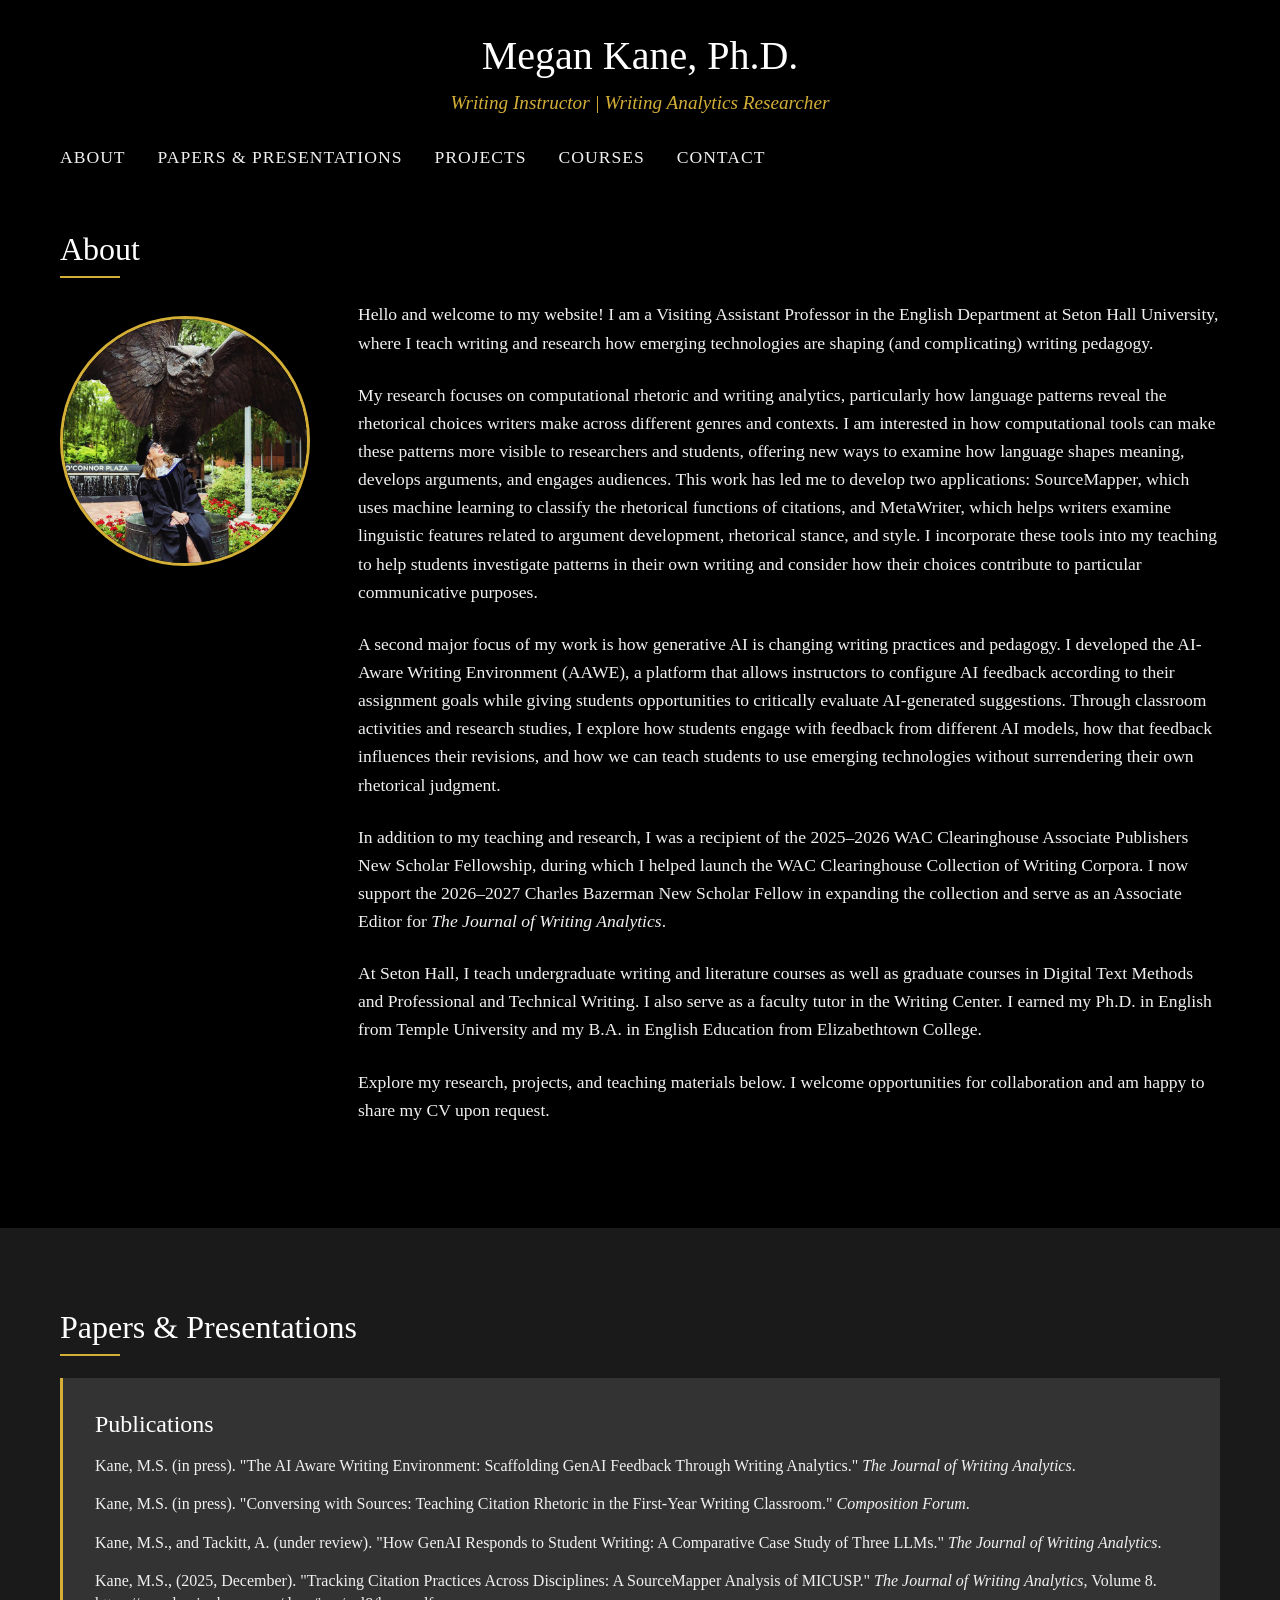
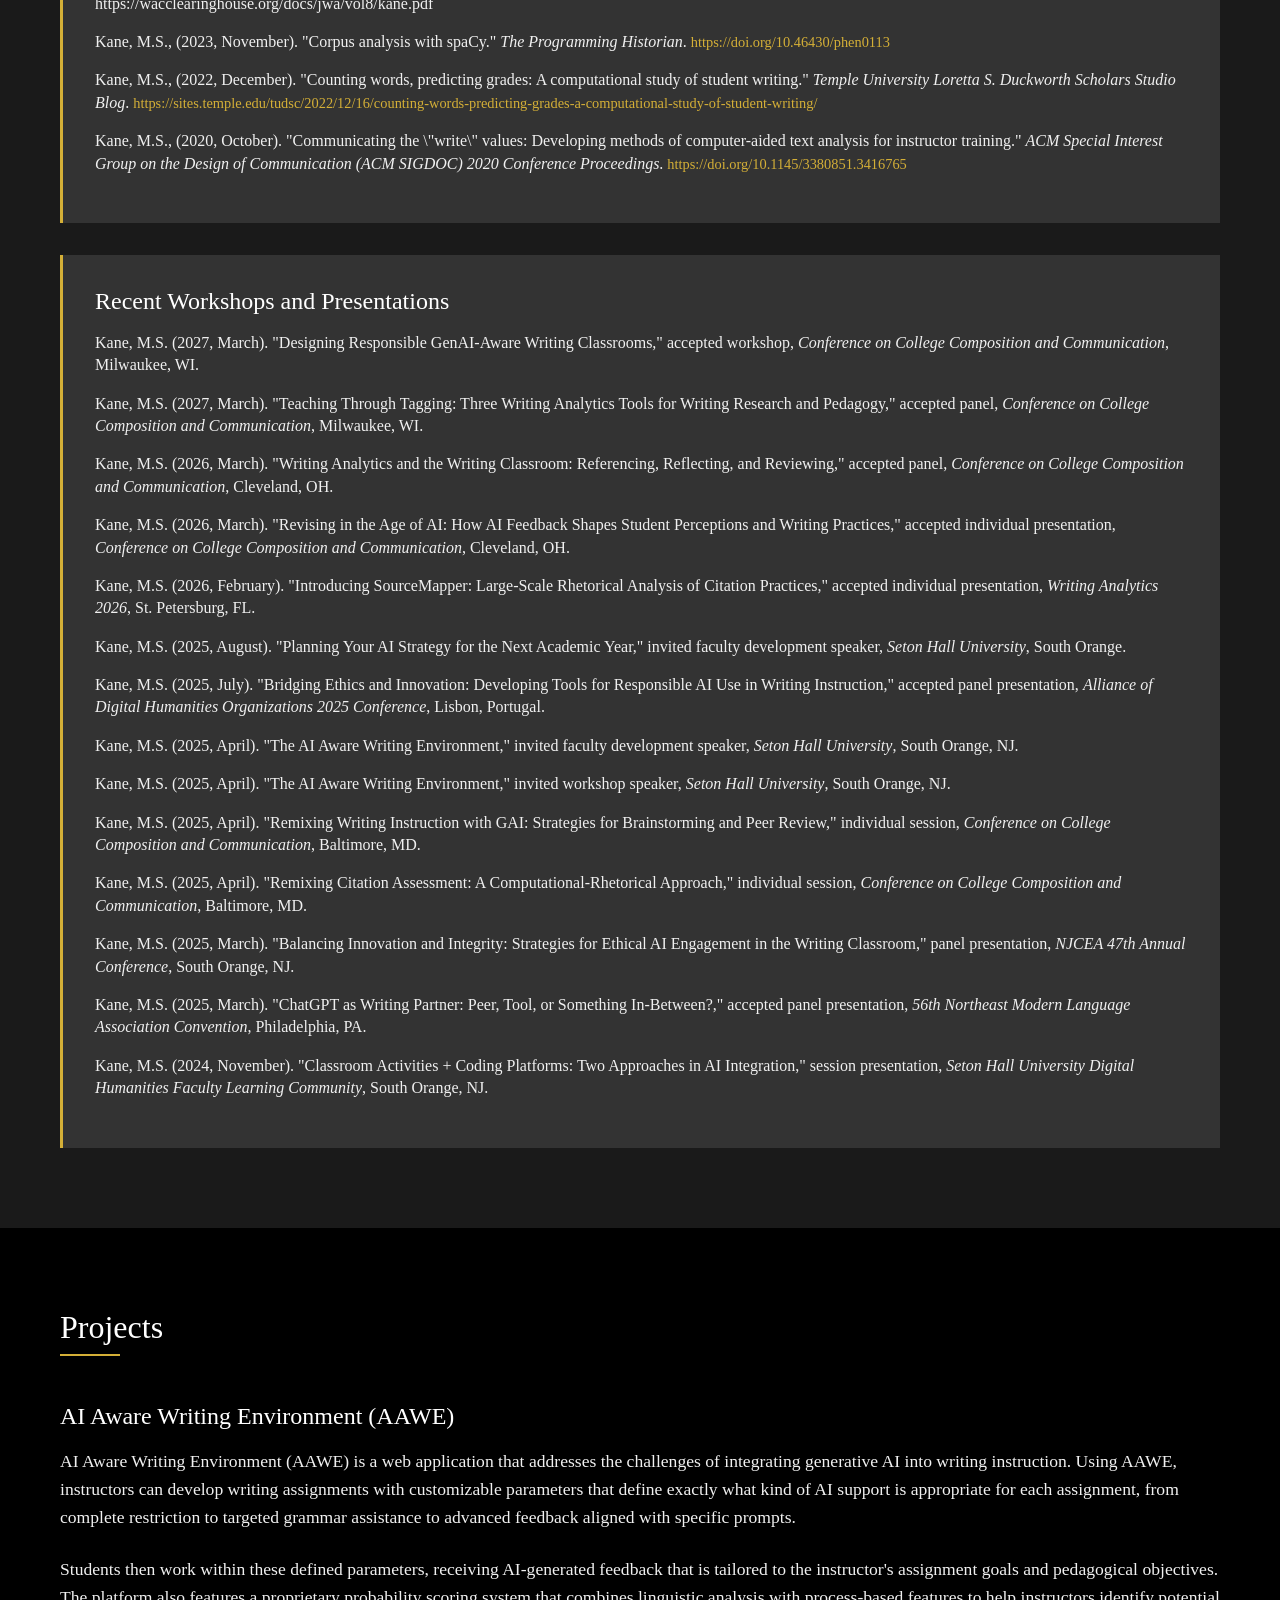
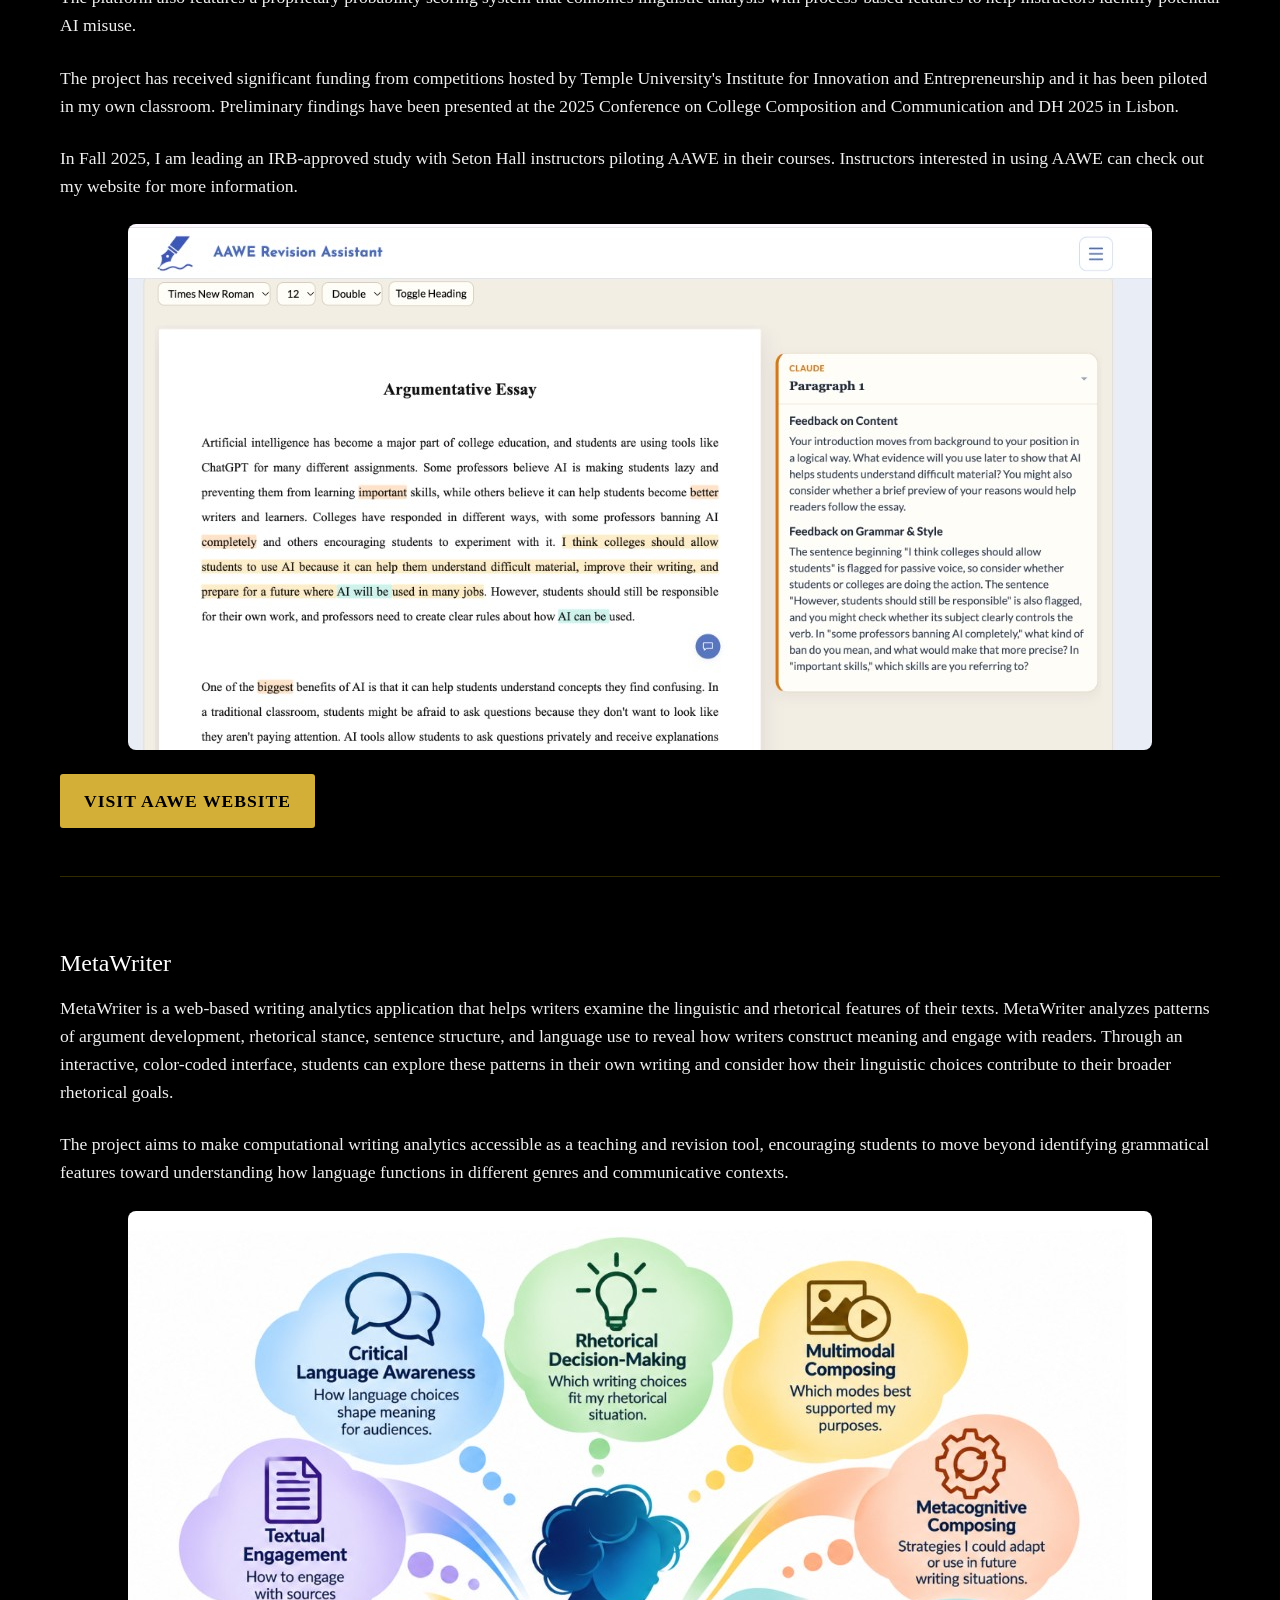
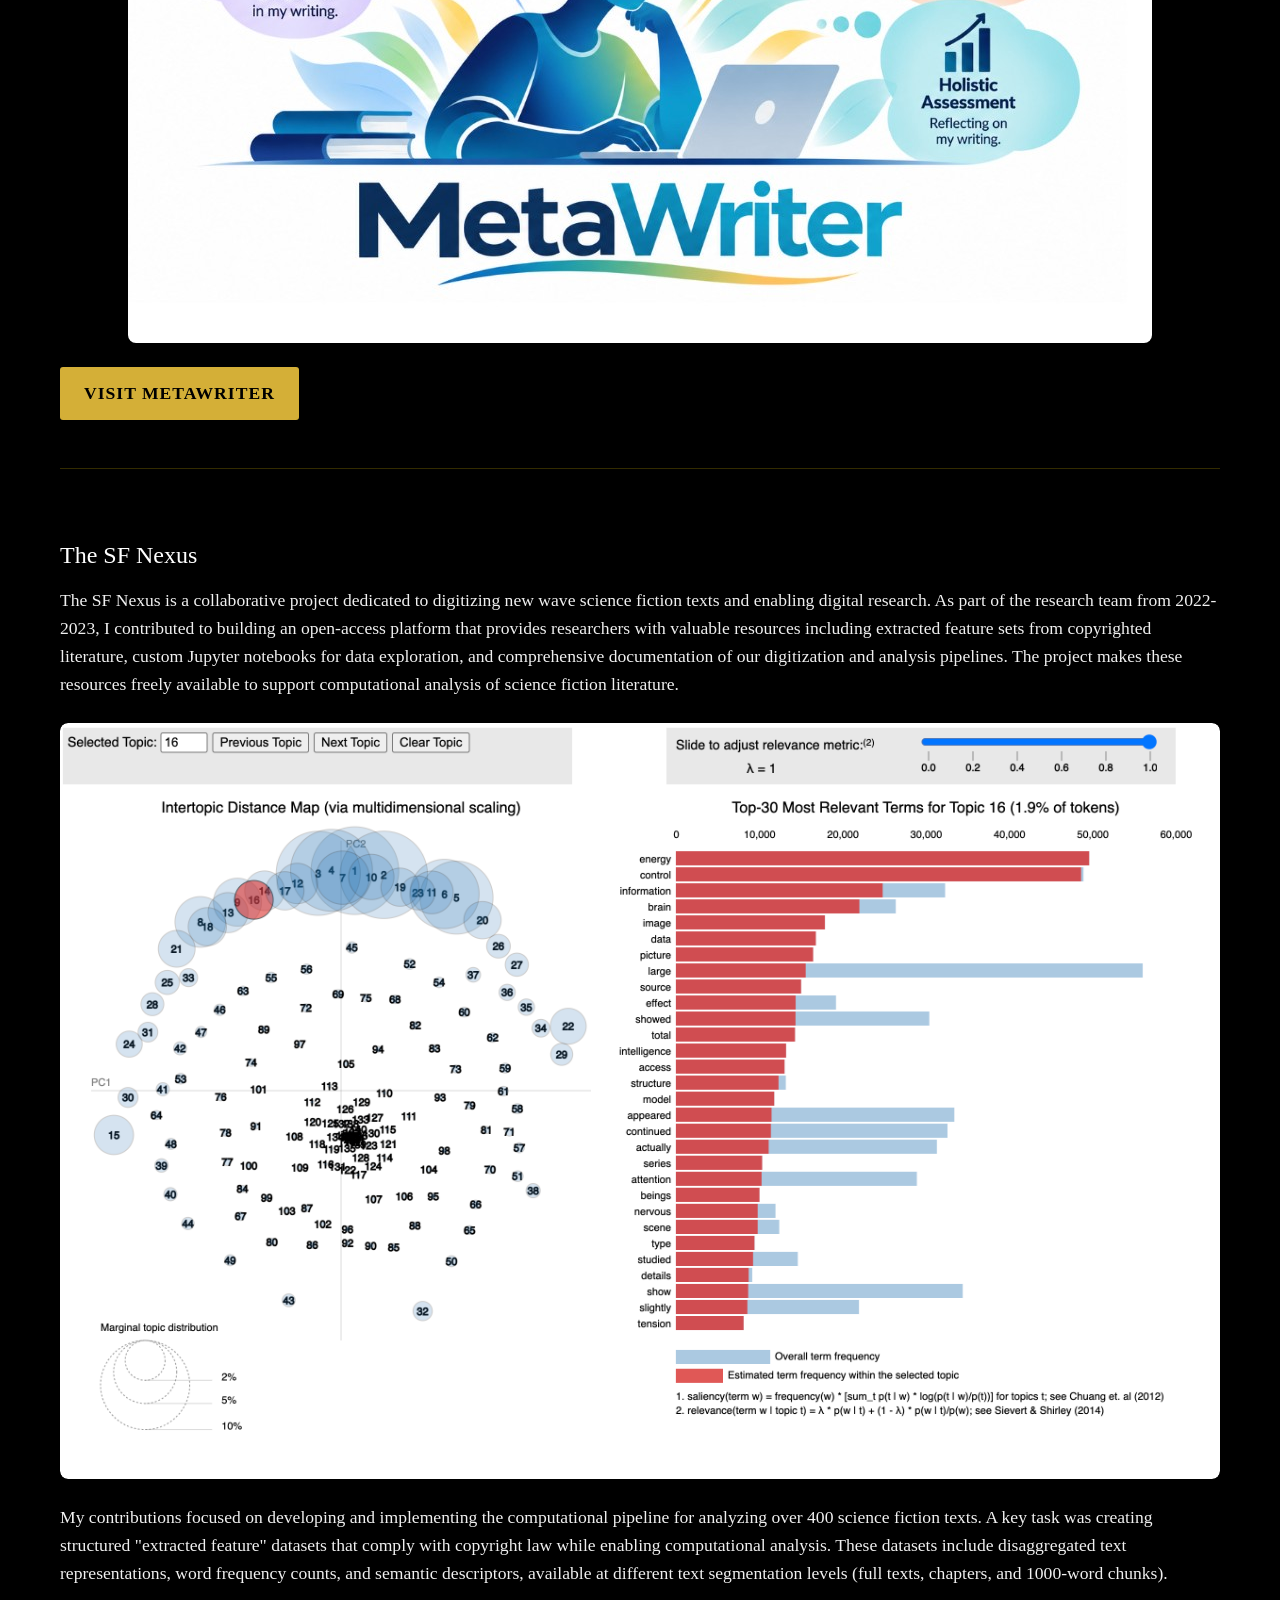
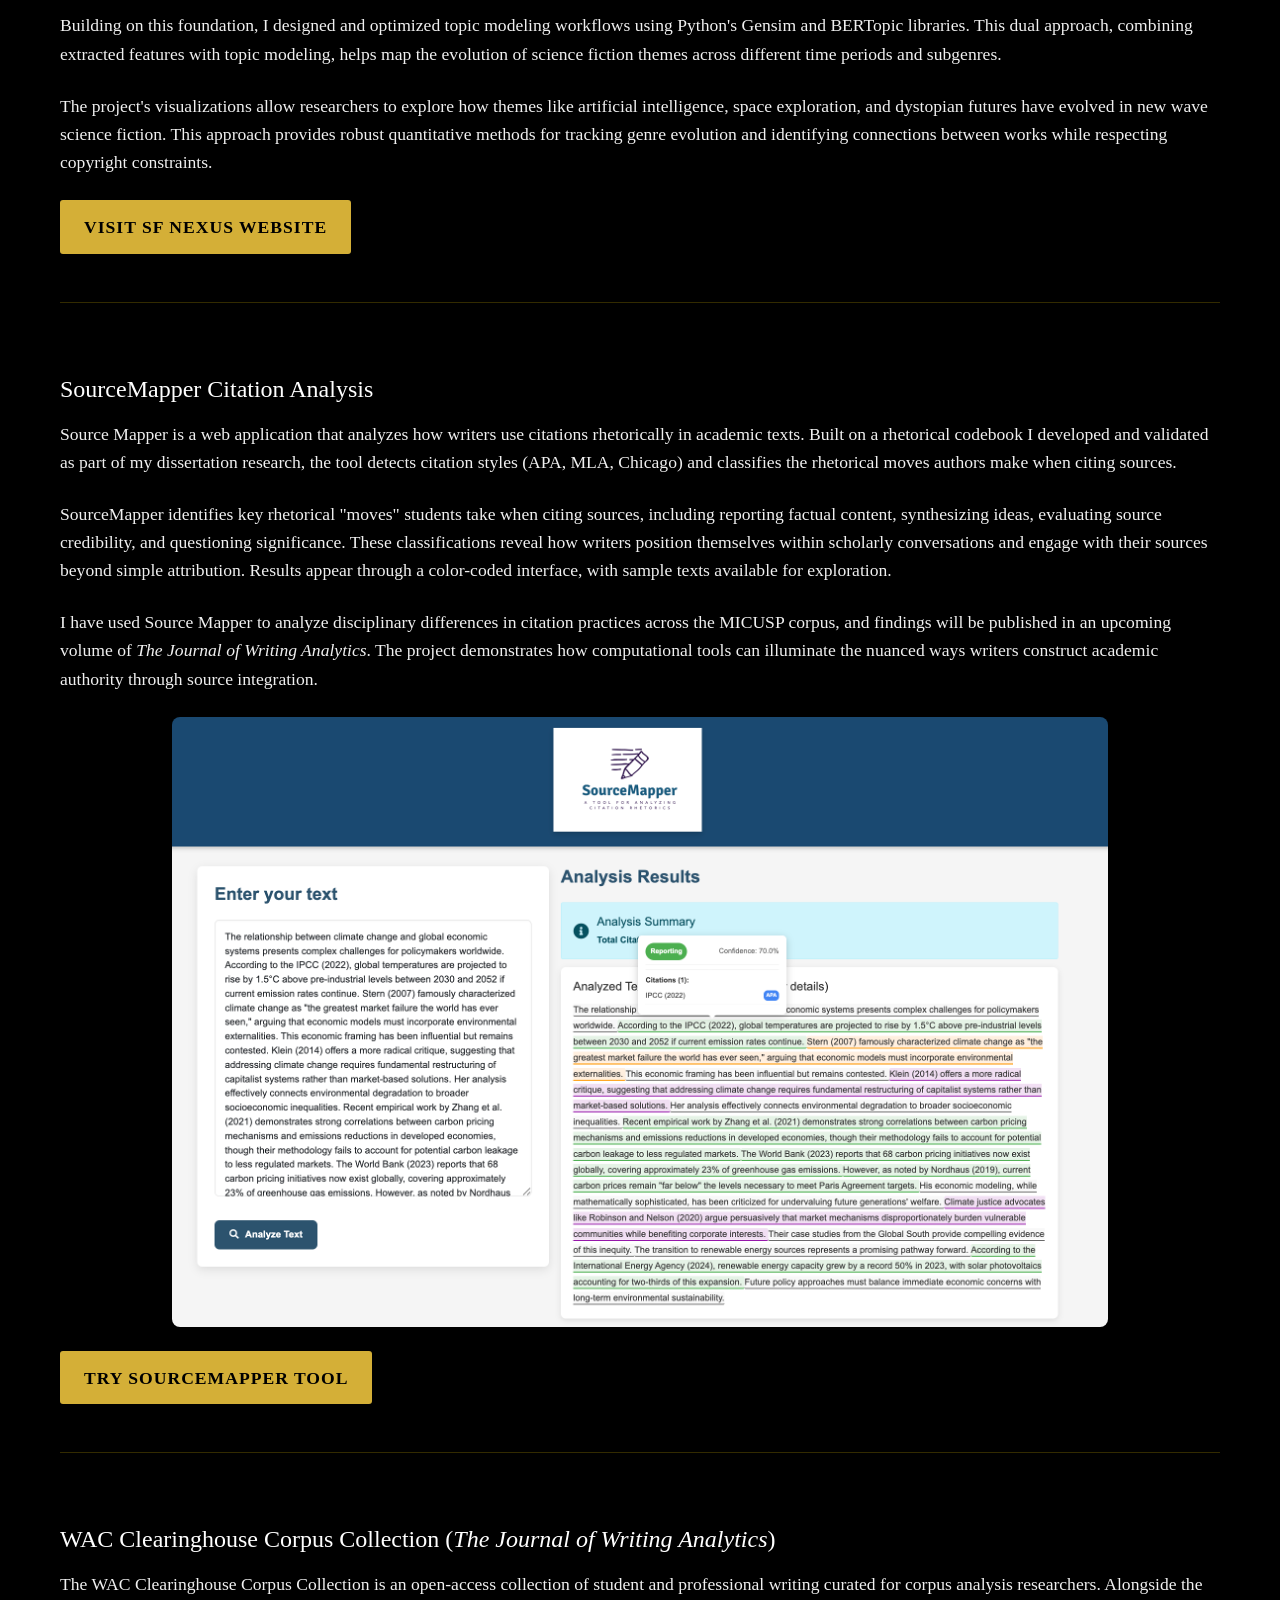
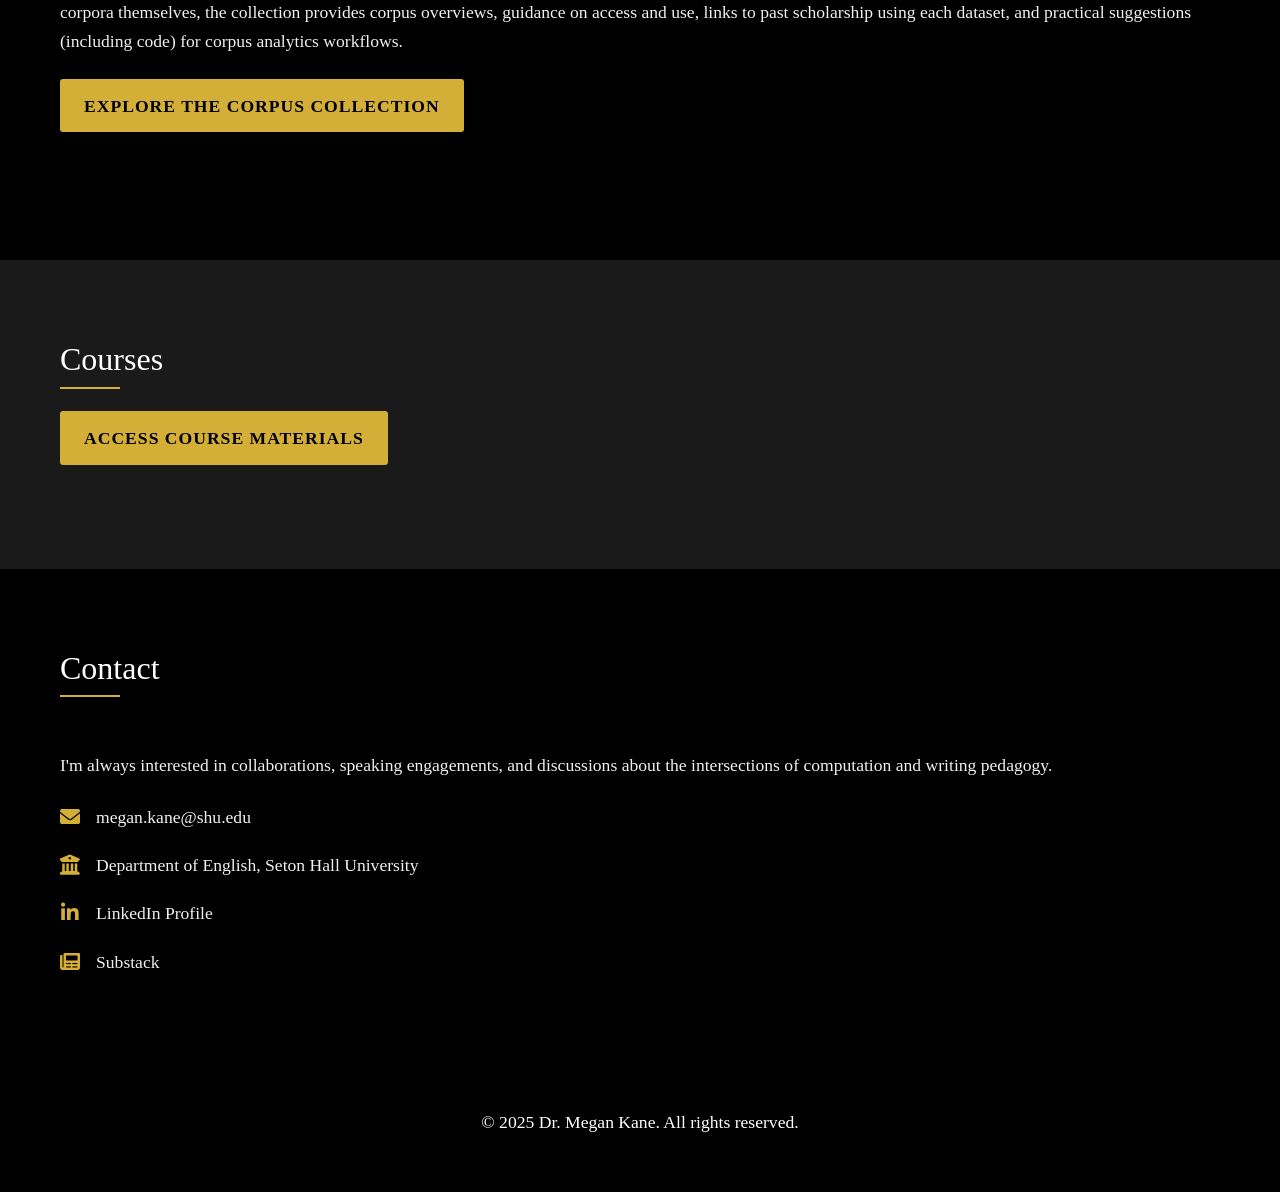
<file: index.html>
<!DOCTYPE html>
<html lang="en">
<head>
    <meta charset="UTF-8">
    <meta name="viewport" content="width=device-width, initial-scale=1.0">
    <title>Megan Kane, Ph.D. | Research in Computational Rhetoric
    </title>
    <link rel="stylesheet" href="styles.css">
    <link rel="stylesheet" href="https://cdnjs.cloudflare.com/ajax/libs/font-awesome/6.0.0/css/all.min.css">
</head>
<body>
    <header>
        <div class="container">
            <h1>Megan Kane, Ph.D.</h1>
            <p class="tagline">Writing Instructor | Writing Analytics Researcher </p>
            <nav>
                <ul>
                    <li><a href="#about">About</a></li>
                    <li><a href="#papers">Papers & Presentations</a></li>
                    <li><a href="#projects">Projects</a></li>
                    <li><a href="#courses">Courses</a></li>
                    <li><a href="#contact">Contact</a></li>
                </ul>
            </nav>
        </div>
    </header>

    <section id="about" class="section">
        <div class="container">
            <h2>About</h2>
            <div class="about-content">
                <div class="about-image">
                    <img src="images/profile.jpeg" alt="Dr. Megan Kane" class="profile-image">
                </div>
                <div class="about-text">
                    <p>Hello and welcome to my website! I am a Visiting Assistant Professor in the English Department at Seton Hall University, where I teach writing and research how emerging technologies are shaping (and complicating) writing pedagogy.</p>
                    <p>My research focuses on computational rhetoric and writing analytics, particularly how language patterns reveal the rhetorical choices writers make across different genres and contexts. I am interested in how computational tools can make these patterns more visible to researchers and students, offering new ways to examine how language shapes meaning, develops arguments, and engages audiences. This work has led me to develop two applications: <a href="https://sourcemapper.onrender.com/" target="_blank" rel="noopener noreferrer">SourceMapper</a>, which uses machine learning to classify the rhetorical functions of citations, and <a href="https://metawriter-platform.vercel.app/" target="_blank" rel="noopener noreferrer">MetaWriter</a>, which helps writers examine linguistic features related to argument development, rhetorical stance, and style. I incorporate these tools into my teaching to help students investigate patterns in their own writing and consider how their choices contribute to particular communicative purposes.</p>
                    <p>A second major focus of my work is how generative AI is changing writing practices and pedagogy. I developed the <a href="https://www.aawe.ai/" target="_blank" rel="noopener noreferrer">AI-Aware Writing Environment (AAWE)</a>, a platform that allows instructors to configure AI feedback according to their assignment goals while giving students opportunities to critically evaluate AI-generated suggestions. Through classroom activities and research studies, I explore how students engage with feedback from different AI models, how that feedback influences their revisions, and how we can teach students to use emerging technologies without surrendering their own rhetorical judgment.</p>
                    <p>In addition to my teaching and research, I was a recipient of the 2025–2026 <a href="https://wac.colostate.edu/about/fellowships/" target="_blank" rel="noopener noreferrer">WAC Clearinghouse Associate Publishers New Scholar Fellowship</a>, during which I helped launch the <a href="https://wacclearinghouse.org/jwa/corpora/" target="_blank" rel="noopener noreferrer">WAC Clearinghouse Collection of Writing Corpora</a>. I now support the 2026–2027 Charles Bazerman New Scholar Fellow in expanding the collection and serve as an Associate Editor for <em>The Journal of Writing Analytics</em>.</p>
                    <p>At Seton Hall, I teach undergraduate writing and literature courses as well as graduate courses in Digital Text Methods and Professional and Technical Writing. I also serve as a faculty tutor in the Writing Center. I earned my Ph.D. in English from Temple University and my B.A. in English Education from Elizabethtown College.</p>
                    <p>Explore my research, projects, and teaching materials below. I welcome opportunities for collaboration and am happy to share my CV upon request.</p>
                </div>
            </div>
        </div>
    </section>

    <section id="papers" class="section alt-bg">
        <div class="container">
            <h2>Papers & Presentations</h2>
            <div class="scholarship-content">
                <div class="scholarship-item">
                    <h3>Publications</h3>
                    <ul class="citation-list">
                        <li>Kane, M.S. (in press). "The AI Aware Writing Environment: Scaffolding GenAI Feedback Through Writing Analytics." <em>The Journal of Writing Analytics</em>.</li>
                        <li>Kane, M.S. (in press). "Conversing with Sources: Teaching Citation Rhetoric in the First-Year Writing Classroom." <em>Composition Forum</em>.</li>
                        <li>Kane, M.S., and Tackitt, A. (under review). "How GenAI Responds to Student Writing: A Comparative Case Study of Three LLMs." <em>The Journal of Writing Analytics</em>.</li>
                        <li>Kane, M.S., (2025, December). "Tracking Citation Practices Across Disciplines: A SourceMapper Analysis of MICUSP." <em>The Journal of Writing Analytics</em>, Volume 8. <a href="https://wacclearinghouse.org/docs/jwa/vol8/kane.pdf" target="_blank" rel="noopener noreferrer">https://wacclearinghouse.org/docs/jwa/vol8/kane.pdf</a></li>
                        <li>Kane, M.S., (2023, November). "Corpus analysis with spaCy." <em>The Programming Historian</em>. <a href="https://doi.org/10.46430/phen0113" class="pub-link" target="_blank">https://doi.org/10.46430/phen0113</a></li>
                        <li>Kane, M.S., (2022, December). "Counting words, predicting grades: A computational study of student writing." <em>Temple University Loretta S. Duckworth Scholars Studio Blog</em>. <a href="https://sites.temple.edu/tudsc/2022/12/16/counting-words-predicting-grades-a-computational-study-of-student-writing/" class="pub-link" target="_blank">https://sites.temple.edu/tudsc/2022/12/16/counting-words-predicting-grades-a-computational-study-of-student-writing/</a></li>
                        <li>Kane, M.S., (2020, October). "Communicating the \"write\" values: Developing methods of computer-aided text analysis for instructor training." <em>ACM Special Interest Group on the Design of Communication (ACM SIGDOC) 2020 Conference Proceedings</em>. <a href="https://doi.org/10.1145/3380851.3416765" class="pub-link" target="_blank">https://doi.org/10.1145/3380851.3416765</a></li>
                    </ul>
                </div>
                <div class="scholarship-item">
                    <h3>Recent Workshops and Presentations</h3>
                    <ul class="citation-list">
                        <li>Kane, M.S. (2027, March). "Designing Responsible GenAI-Aware Writing Classrooms," accepted workshop, <em>Conference on College Composition and Communication</em>, Milwaukee, WI.</li>
                        <li>Kane, M.S. (2027, March). "Teaching Through Tagging: Three Writing Analytics Tools for Writing Research and Pedagogy," accepted panel, <em>Conference on College Composition and Communication</em>, Milwaukee, WI.</li>
                        <li>Kane, M.S. (2026, March). "Writing Analytics and the Writing Classroom: Referencing, Reflecting, and Reviewing," accepted panel, <em>Conference on College Composition and Communication</em>, Cleveland, OH.</li>
                        <li>Kane, M.S. (2026, March). "Revising in the Age of AI: How AI Feedback Shapes Student Perceptions and Writing Practices," accepted individual presentation, <em>Conference on College Composition and Communication</em>, Cleveland, OH.</li>
                        <li>Kane, M.S. (2026, February). "Introducing SourceMapper: Large-Scale Rhetorical Analysis of Citation Practices," accepted individual presentation, <em>Writing Analytics 2026</em>, St. Petersburg, FL.</li>
                        <li>Kane, M.S. (2025, August). "Planning Your AI Strategy for the Next Academic Year," invited faculty development speaker, <em>Seton Hall University</em>, South Orange.</li>
                        <li>Kane, M.S. (2025, July). "Bridging Ethics and Innovation: Developing Tools for Responsible AI Use in Writing Instruction," accepted panel presentation, <em>Alliance of Digital Humanities Organizations 2025 Conference</em>, Lisbon, Portugal.</li>
                        <li>Kane, M.S. (2025, April). "The AI Aware Writing Environment," invited faculty development speaker, <em>Seton Hall University</em>, South Orange, NJ.</li>
                        <li>Kane, M.S. (2025, April). "The AI Aware Writing Environment," invited workshop speaker, <em>Seton Hall University</em>, South Orange, NJ.</li>
                        <li>Kane, M.S. (2025, April). "Remixing Writing Instruction with GAI: Strategies for Brainstorming and Peer Review," individual session, <em>Conference on College Composition and Communication</em>, Baltimore, MD.</li>
                        <li>Kane, M.S. (2025, April). "Remixing Citation Assessment: A Computational-Rhetorical Approach," individual session, <em>Conference on College Composition and Communication</em>, Baltimore, MD.</li>
                        <li>Kane, M.S. (2025, March). "Balancing Innovation and Integrity: Strategies for Ethical AI Engagement in the Writing Classroom," panel presentation, <em>NJCEA 47th Annual Conference</em>, South Orange, NJ.</li>
                        <li>Kane, M.S. (2025, March). "ChatGPT as Writing Partner: Peer, Tool, or Something In-Between?," accepted panel presentation, <em>56th Northeast Modern Language Association Convention</em>, Philadelphia, PA.</li>
                        <li>Kane, M.S. (2024, November). "Classroom Activities + Coding Platforms: Two Approaches in AI Integration," session presentation, <em>Seton Hall University Digital Humanities Faculty Learning Community</em>, South Orange, NJ.</li>
                    </ul>
                </div>
            </div>
        </div>
    </section>

    <section id="projects" class="section">
        <div class="container">
            <h2>Projects</h2>
            <div class="education-content">
                <div class="education-item">
                    <h3>AI Aware Writing Environment (AAWE)</h3>
                    <p>AI Aware Writing Environment (AAWE) is a web application that addresses the challenges of integrating generative AI into writing instruction. Using AAWE, instructors can develop writing assignments with customizable parameters that define exactly what kind of AI support is appropriate for each assignment, from complete restriction to targeted grammar assistance to advanced feedback aligned with specific prompts.</p>
                    <p>Students then work within these defined parameters, receiving AI-generated feedback that is tailored to the instructor's assignment goals and pedagogical objectives. The platform also features a proprietary probability scoring system that combines linguistic analysis with process-based features to help instructors identify potential AI misuse.</p>
                    <p>The project has received significant funding from competitions hosted by Temple University's Institute for Innovation and Entrepreneurship and it has been piloted in my own classroom. Preliminary findings have been presented at the 2025 Conference on College Composition and Communication and DH 2025 in Lisbon.</p>
                    <p>In Fall 2025, I am leading an IRB-approved study with Seton Hall instructors piloting AAWE in their courses. Instructors interested in using AAWE can check out my website for more information.</p>
                    <div class="project-image">
                        <img src="images/AAWE_screenshot.png" alt="AI Aware Writing Environment screenshot" class="project-screenshot">
                    </div>
                    <p><a href="https://www.aawe.ai/" class="cta-button" target="_blank">Visit AAWE Website</a></p>
                </div>
                <div class="education-item">
                    <h3>MetaWriter</h3>
                    <p>MetaWriter is a web-based writing analytics application that helps writers examine the linguistic and rhetorical features of their texts. MetaWriter analyzes patterns of argument development, rhetorical stance, sentence structure, and language use to reveal how writers construct meaning and engage with readers. Through an interactive, color-coded interface, students can explore these patterns in their own writing and consider how their linguistic choices contribute to their broader rhetorical goals.</p>
                    <p>The project aims to make computational writing analytics accessible as a teaching and revision tool, encouraging students to move beyond identifying grammatical features toward understanding how language functions in different genres and communicative contexts.</p>
                    <div class="project-image">
                        <img src="images/metawriter.png" alt="MetaWriter writing analytics application overview" class="project-screenshot">
                    </div>
                    <p><a href="https://metawriter-platform.vercel.app/" class="cta-button" target="_blank" rel="noopener noreferrer">Visit MetaWriter</a></p>
                </div>
                <div class="education-item">
                    <h3>The SF Nexus</h3>
                    <p>The SF Nexus is a collaborative project dedicated to digitizing new wave science fiction texts and enabling digital research. As part of the research team from 2022-2023, I contributed to building an open-access platform that provides researchers with valuable resources including extracted feature sets from copyrighted literature, custom Jupyter notebooks for data exploration, and comprehensive documentation of our digitization and analysis pipelines. The project makes these resources freely available to support computational analysis of science fiction literature.</p>
                    <div class="project-image">
                        <img src="images/LDA_topic_modeling.png" alt="LDA Topic Modeling visualization for SF Nexus" class="project-screenshot">
                    </div>
                    <p>My contributions focused on developing and implementing the computational pipeline for analyzing over 400 science fiction texts. A key task was creating structured "extracted feature" datasets that comply with copyright law while enabling computational analysis. These datasets include disaggregated text representations, word frequency counts, and semantic descriptors, available at different text segmentation levels (full texts, chapters, and 1000-word chunks).</p>
                    <p>Building on this foundation, I designed and optimized topic modeling workflows using Python's Gensim and BERTopic libraries. This dual approach, combining extracted features with topic modeling, helps map the evolution of science fiction themes across different time periods and subgenres.</p>
                    <p>The project's visualizations allow researchers to explore how themes like artificial intelligence, space exploration, and dystopian futures have evolved in new wave science fiction. This approach provides robust quantitative methods for tracking genre evolution and identifying connections between works while respecting copyright constraints.</p>
                    <p><a href="https://sfnexus.io/" class="cta-button" target="_blank">Visit SF Nexus Website</a></p>
                </div>
                <div class="education-item">
                    <h3>SourceMapper Citation Analysis</h3>
                    <p>Source Mapper is a web application that analyzes how writers use citations rhetorically in academic texts. Built on a rhetorical codebook I developed and validated as part of my dissertation research, the tool detects citation styles (APA, MLA, Chicago) and classifies the rhetorical moves authors make when citing sources.</p>
                    <p>SourceMapper identifies key rhetorical "moves" students take when citing sources, including reporting factual content, synthesizing ideas, evaluating source credibility, and questioning significance. These classifications reveal how writers position themselves within scholarly conversations and engage with their sources beyond simple attribution. Results appear through a color-coded interface, with sample texts available for exploration.</p>
                    <p>I have used Source Mapper to analyze disciplinary differences in citation practices across the MICUSP corpus, and findings will be published in an upcoming volume of <em>The Journal of Writing Analytics</em>. The project demonstrates how computational tools can illuminate the nuanced ways writers construct academic authority through source integration.</p>
                    <div class="project-image">
                        <img src="images/SourceMapper_screenshot.png" alt="SourceMapper Citation Analysis screenshot" class="project-screenshot">
                    </div>
                    <p><a href="https://sourcemapper.onrender.com/" class="cta-button" target="_blank">Try SourceMapper Tool</a></p>
                </div>
                <div class="education-item">
                    <h3>WAC Clearinghouse Corpus Collection (<em>The Journal of Writing Analytics</em>)</h3>
                    <p>The WAC Clearinghouse Corpus Collection is an open-access collection of student and professional writing curated for corpus analysis researchers. Alongside the corpora themselves, the collection provides corpus overviews, guidance on access and use, links to past scholarship using each dataset, and practical suggestions (including code) for corpus analytics workflows.</p>
                    <p><a href="https://wacclearinghouse.org/jwa/corpora/" class="cta-button" target="_blank" rel="noopener noreferrer">Explore the Corpus Collection</a></p>
                </div>
            </div>
        </div>
    </section>

    <section id="courses" class="section alt-bg">
        <div class="container">
            <h2>Courses</h2>
            <p><a href="courses.html" class="cta-button">Access Course Materials</a></p>
        </div>
    </section>

    <section id="contact" class="section">
        <div class="container">
            <h2>Contact</h2>
            <div class="contact-content">
                <p>I'm always interested in collaborations, speaking engagements, and discussions about the intersections of computation and writing pedagogy.</p>
                <ul class="contact-list">
                        <li>
                            <a href="mailto:megan.kane@shu.edu">
                                <i class="fas fa-envelope"></i>
                                <span>megan.kane@shu.edu</span>
                            </a>
                        </li>
                        <li>
                            <a href="https://www.shu.edu/profiles/kanemega.html" target="_blank">
                                <i class="fas fa-university"></i>
                                <span>Department of English, Seton Hall University</span>
                            </a>
                        </li>
                        <li>
                            <a href="https://www.linkedin.com/in/megan-kane-92a6a1120/" target="_blank">
                                <i class="fab fa-linkedin-in"></i>
                                <span>LinkedIn Profile</span>
                            </a>
                        </li>
                        <li>
                            <a href="https://substack.com/@megankanemalkowicz" target="_blank" rel="noopener noreferrer">
                                <i class="fas fa-newspaper"></i>
                                <span>Substack</span>
                            </a>
                        </li>
                    </ul>
            </div>
        </div>
    </section>

    <footer>
        <div class="container">
            <p>&copy; 2025 Dr. Megan Kane. All rights reserved.</p>
        </div>
    </footer>

    <script src="script.js"></script>
</body>
</html>
</file>
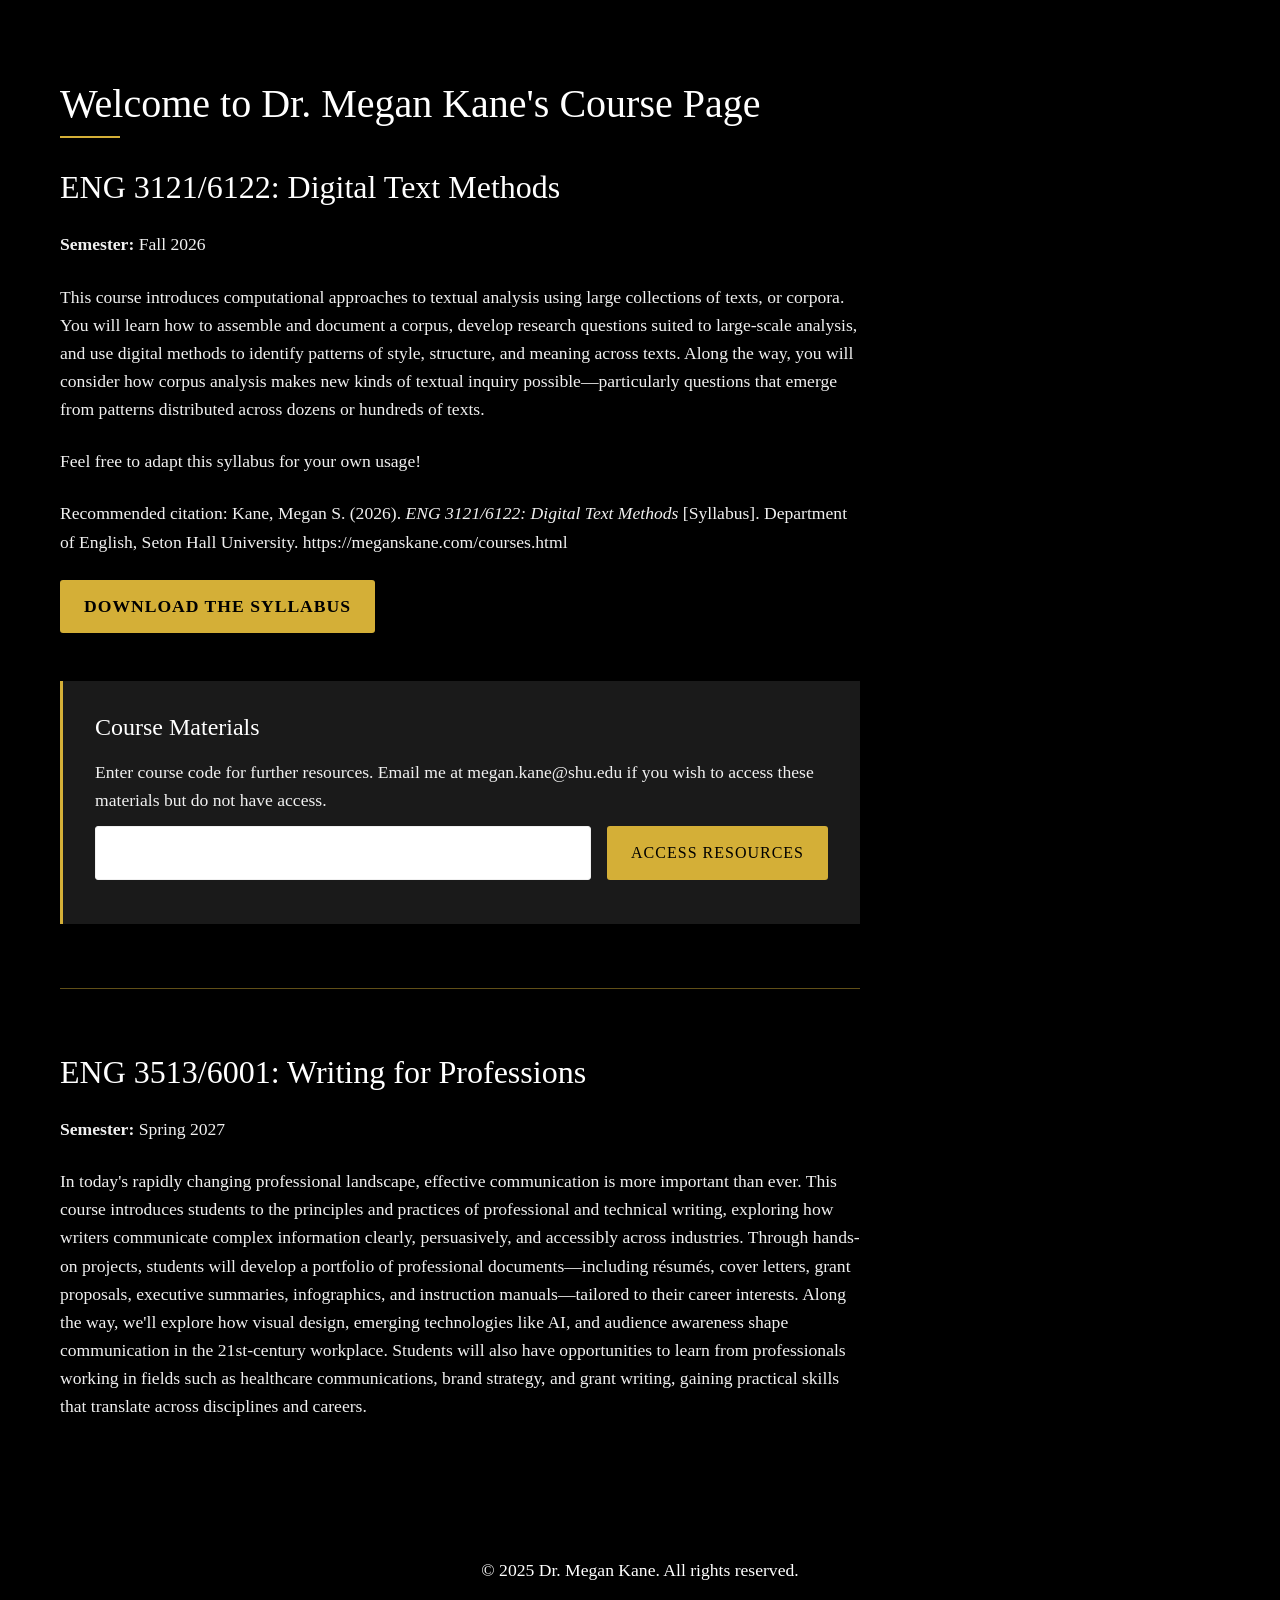
<file: course-resources.html>
<!DOCTYPE html>
<html lang="en">
<head>
    <meta charset="UTF-8">
    <meta name="viewport" content="width=device-width, initial-scale=1.0">
    <title>Course Resources | Megan Kane, Ph.D.</title>
    <link rel="stylesheet" href="styles.css">
    <script>
        if (sessionStorage.getItem('digitalTextMethodsAccess') !== 'granted') {
            window.location.replace('courses.html');
        }
    </script>
</head>
<body class="materials-page">
    <main>
        <section class="section course-page">
            <div class="container">
                <div class="modules-heading">
                    <div>
                        <h1 class="modules-title">Course Modules</h1>
                        <h2 class="course-name">ENG 3121/6122: Digital Text Methods</h2>
                        <div class="course-meta">
                            <p><strong>Instructor:</strong> Dr. Megan Kane</p>
                            <p><strong>Semester:</strong> Fall 2026</p>
                            <p><strong>Meeting Time:</strong> Tuesdays, 5–7:30 p.m.</p>
                            <p><strong>Location:</strong> Fahy Hall 245</p>
                        </div>
                        <p>This course introduces computational approaches to textual analysis using large collections of texts, or corpora. You will learn how to assemble and document a corpus, develop research questions suited to large-scale analysis, and use digital methods to identify patterns of style, structure, and meaning across texts. Along the way, you will consider how corpus analysis makes new kinds of textual inquiry possible—particularly questions that emerge from patterns distributed across dozens or hundreds of texts.</p>
                    </div>
                    <button type="button" class="course-sign-out">Sign Out</button>
                </div>

                <section class="materials-section" aria-labelledby="general-materials-heading">
                    <h2 id="general-materials-heading" class="section-heading">General Materials</h2>
                    <div class="module-list">
                    <details class="module-card">
                        <summary>Syllabus</summary>
                        <div class="module-content">
                            <div class="resource-group module-wide">
                                <ul class="resource-list">
                                    <li><a href="files/ENG-3121-6122-Digital-Text-Methods-Syllabus.docx" download><strong>Download the ENG 3121/6122: Digital Text Methods syllabus</strong></a></li>
                                </ul>
                            </div>
                        </div>
                    </details>

                    <details class="module-card">
                        <summary>Corpora for Analysis</summary>
                        <div class="module-content">
                            <div class="resource-group module-wide">
                                <p>For your final project, you will select texts from one of the following preapproved corpora:</p>
                                <ul class="resource-list">
                                    <li><a href="https://clic-fiction.com/" target="_blank" rel="noopener noreferrer"><strong>CLiC Fiction Corpora</strong><span class="sr-only"> (opens in a new tab)</span></a>: nineteenth-century British novels and children’s literature</li>
                                    <li><a href="https://www.folger.edu/explore/shakespeares-works/download/" target="_blank" rel="noopener noreferrer"><strong>Folger Shakespeare Corpus</strong><span class="sr-only"> (opens in a new tab)</span></a>: Shakespeare’s plays and poetry</li>
                                    <li><a href="https://github.com/aparrish/gutenberg-poetry-corpus" target="_blank" rel="noopener noreferrer"><strong>Project Gutenberg Poetry Corpus</strong><span class="sr-only"> (opens in a new tab)</span></a>: a large collection of public-domain English-language poetry</li>
                                    <li><a href="https://micusp.elicorpora.info/main" target="_blank" rel="noopener noreferrer"><strong>Michigan Corpus of Upper-Level Student Papers</strong><span class="sr-only"> (opens in a new tab)</span></a>: a large collection of high-scoring undergraduate and graduate student writing across genres and disciplines</li>
                                </ul>
                                <p>Rather than analyzing an entire collection as given, you will use available texts and metadata to construct a focused subcorpus suited to an original research question. The subcorpus must include at least one meaningful point of comparison—such as genre, historical period, authorship, geographic region, character group, or another relevant category—and contain enough texts in each group to support responsible comparison.</p>
                            </div>
                        </div>
                    </details>

                    <details class="module-card">
                        <summary>Major Assignments</summary>
                        <div class="module-content">
                            <div class="resource-group module-wide">
                                <ul class="resource-list assignment-list">
                                    <li><strong>Data Paper (15%):</strong> A 1,000-word report documenting the corpus or subcorpus constructed for the final project, including its sources, scope, metadata, selection criteria, and at least one meaningful point of comparison.</li>
                                    <li><strong>Project Proposal (10%):</strong> A 3–4-page proposal outlining the research question, corpus, comparison groups, primary computational method, relevant scholarship, potential limitations, and completion plan.</li>
                                    <li><strong>Final Paper (Case Study) (40%):</strong> A corpus-based case study using one primary computational method and supporting interpretive analysis, submitted with annotated Python notebooks. The paper is 7–10 pages for undergraduate students and 10–12 pages for graduate students.</li>
                                    <li><strong>Presentation (5%):</strong> A 3–5-minute presentation introducing the research question, corpus, method, and most important finding, including one clear visualization.</li>
                                </ul>
                            </div>
                        </div>
                    </details>
                    </div>
                </section>

                <section class="materials-section" aria-labelledby="weekly-resources-heading">
                    <h2 id="weekly-resources-heading" class="section-heading">Weekly Resources</h2>
                    <div class="module-list">
                    <details class="module-card" open>
                        <summary>Week 1: Defining Corpus Analysis</summary>
                        <div class="module-content">
                            <div class="resource-group">
                                <h3 class="resource-heading">Readings (Due Before Class)</h3>
                                <ul class="resource-list">
                                    <li>Schöch, Dudar, &amp; Fileva (2023). <a href="https://methods.clsinfra.io/general-intro.html" target="_blank" rel="noopener noreferrer"><strong>General Introduction</strong><span class="sr-only"> (opens in a new tab)</span></a>. <em>Survey of Methods in Computational Literary Studies</em>.</li>
                                    <li>Underwood (2020). <a href="https://www.cambridge.org/core/journals/pmla/article/machine-learning-and-human-perspective/00DFAFA05F458E95E06894E3A9DE8060" target="_blank" rel="noopener noreferrer"><strong>Machine Learning and Human Perspective</strong><span class="sr-only"> (opens in a new tab)</span></a>.</li>
                                    <li>Da (2019). <a href="https://www.journals.uchicago.edu/doi/10.1086/702594" target="_blank" rel="noopener noreferrer"><strong>The Computational Case against Computational Literary Studies</strong><span class="sr-only"> (opens in a new tab)</span></a>.</li>
                                    <li>Goldstone (2019). <a href="https://www.jstor.org/stable/10.5749/j.ctvg251hk.22" target="_blank" rel="noopener noreferrer"><strong>Teaching Quantitative Methods: What Makes It Hard (in Literary Studies)</strong><span class="sr-only"> (opens in a new tab)</span></a>.</li>
                                </ul>
                            </div>
                            <div class="resource-group">
                                <h3 class="resource-heading">Class Materials</h3>
                                <ul class="resource-list">
                                    <li><a href="files/DTM%20Week%201%20Tuesday.pptx" download><strong>Week 1 PowerPoint</strong></a></li>
                                    <li><a href="https://teams.microsoft.com/meet/2394450206566?p=hJfrsGpnmpzbuxZA4h" target="_blank" rel="noopener noreferrer"><strong>Week 1 Teams Meeting Link</strong><span class="sr-only"> (opens in a new tab)</span></a></li>
                                    <li><a href="https://voyant.lincsproject.ca/?corpus=shakespeare" target="_blank" rel="noopener noreferrer"><strong>Week 1 Demo 1: Exploratory Text Analysis</strong><span class="sr-only"> (opens in a new tab)</span></a></li>
                                    <li><a href="https://colab.research.google.com/drive/1Vz_n3qLmQCwkgMHoq1JK1RR6haLh8fa0?usp=sharing" target="_blank" rel="noopener noreferrer"><strong>Week 1 Demo 2: Supervised Machine Classification</strong><span class="sr-only"> (opens in a new tab)</span></a></li>
                                </ul>
                            </div>
                        </div>
                    </details>

                    <details class="module-card">
                        <summary>Week 2: Developing Research Questions for Corpus Analysis</summary>
                        <div class="module-content">
                            <div class="resource-group">
                                <h3 class="resource-heading">Readings (Due Before Class)</h3>
                                <ul class="resource-list">
                                    <li>Boot (2023). <a href="https://culturalanalytics.org/article/68086" target="_blank" rel="noopener noreferrer"><strong>‘A Pretty Sublime Mix of WTF and OMG’: Four Explorations into the Practice of Evaluation on Online Book Reviewing Platforms</strong><span class="sr-only"> (opens in a new tab)</span></a>.</li>
                                    <li>Algee-Hewitt et al. (2016). <a href="https://litlab.stanford.edu/LiteraryLabPamphlet11.pdf" target="_blank" rel="noopener noreferrer"><strong>Canon/Archive: Large-Scale Dynamics in the Literary Field</strong><span class="sr-only"> (opens in a new tab)</span></a>.</li>
                                    <li>Underwood, Bamman, &amp; Lee (2018). <a href="https://www.ischool.berkeley.edu/research/publications/2018/transformation-gender-english-language-fiction" target="_blank" rel="noopener noreferrer"><strong>The Transformation of Gender in English-Language Fiction</strong><span class="sr-only"> (opens in a new tab)</span></a>.</li>
                                    <li>Elkins (2025). <a href="https://doi.org/10.22148/001c.143671" target="_blank" rel="noopener noreferrer"><strong>Beyond Plot: How Sentiment Analysis Reshapes Our Understanding of Narrative Structure</strong><span class="sr-only"> (opens in a new tab)</span></a>.</li>
                                </ul>
                            </div>
                            <div class="resource-group">
                                <h3 class="resource-heading">Class Materials</h3>
                                <ul class="resource-list">
                                    <li><a href="https://docs.google.com/document/d/1vENhNFhuUupfWRJ9evYsp6NwXW3TAaArUf_P2fyBOf0/edit?usp=sharing" target="_blank" rel="noopener noreferrer"><strong>Week 2 Collaboration: Forming Research Questions</strong><span class="sr-only"> (opens in a new tab)</span></a></li>
                                    <li><a href="https://colab.research.google.com/drive/1DuiYdwbYS6b_7QOGozCH6l_R5vj2bo03?usp=sharing" target="_blank" rel="noopener noreferrer"><strong>Week 2 Tutorial: BookNLP</strong><span class="sr-only"> (opens in a new tab)</span></a></li>
                                    <li><a href="https://docs.google.com/document/d/1md_7E6kzfvWiwCX9CVzwuISNDMEP8G4KQpgg445GwAs/edit?usp=sharing" target="_blank" rel="noopener noreferrer"><strong>Week 2 Reflection (Due 11:59 p.m. Friday, Sept. 11th)</strong><span class="sr-only"> (opens in a new tab)</span></a></li>
                                </ul>
                            </div>
                        </div>
                    </details>

                    <details class="module-card">
                        <summary>Week 3: Assembling a Corpus</summary>
                        <div class="module-content">
                            <div class="resource-group">
                                <h3 class="resource-heading">Readings (Due Before Class)</h3>
                                <ul class="resource-list">
                                    <li>Fileva (2023). <a href="https://methods.clsinfra.io/corpus-intro.html" target="_blank" rel="noopener noreferrer"><strong>Introduction to Corpus Building</strong><span class="sr-only"> (opens in a new tab)</span></a>. <em>Survey of Methods in Computational Literary Studies</em>.</li>
                                    <li>Beelen et al. (2023). <a href="https://academic.oup.com/dsh/article/38/1/1/6644524" target="_blank" rel="noopener noreferrer"><strong>Bias and Representativeness in Digitized Newspaper Collections</strong><span class="sr-only"> (opens in a new tab)</span></a>. <em>Digital Scholarship in the Humanities</em>, 38(1).</li>
                                    <li>Piper (2022). <a href="https://doi.org/10.22148/001c.38739" target="_blank" rel="noopener noreferrer"><strong>Biodiversity Is Not Declining in Fiction</strong><span class="sr-only"> (opens in a new tab)</span></a>.</li>
                                    <li>D’Ignazio &amp; Klein (2020). <a href="https://data-feminism.mitpress.mit.edu/pub/h1w0nbqp/release/1" target="_blank" rel="noopener noreferrer"><strong>What Gets Counted Counts</strong><span class="sr-only"> (opens in a new tab)</span></a>. <em>Data Feminism</em>.</li>
                                </ul>
                            </div>
                            <div class="resource-group">
                                <h3 class="resource-heading">Class Materials</h3>
                                <ul class="resource-list">
                                    <li><a href="files/Data-Paper-Assignment-Guidelines.docx" download><strong>Data Paper Assignment Guidelines</strong></a></li>
                                    <li><a href="https://colab.research.google.com/drive/1C89Qf5XFg0HoYwOuf1a99yKuMr5nzYrs?usp=sharing" target="_blank" rel="noopener noreferrer"><strong>Week 3 Tutorial: Exploring Metadata and Assembling a Corpus</strong><span class="sr-only"> (opens in a new tab)</span></a></li>
                                </ul>
                            </div>
                        </div>
                    </details>

                    <details class="module-card">
                        <summary>Week 4: Preparing a Corpus</summary>
                        <div class="module-content">
                            <div class="resource-group">
                                <h3 class="resource-heading">Readings (Due Before Class)</h3>
                                <ul class="resource-list">
                                    <li>Gomide (2023). <a href="https://methods.clsinfra.io/annotation-intro.html" target="_blank" rel="noopener noreferrer"><strong>Introduction to Preprocessing and Annotation</strong><span class="sr-only"> (opens in a new tab)</span></a>. <em>Survey of Methods in Computational Literary Studies</em>.</li>
                                    <li>Rawson &amp; Muñoz (2019). <a href="https://dhdebates.gc.cuny.edu/read/untitled-f2acf72c-a469-49d8-be35-67f9ac1e3a60/section/07154de9-4903-428e-9c61-7a92a6f22e51" target="_blank" rel="noopener noreferrer"><strong>Against Cleaning</strong><span class="sr-only"> (opens in a new tab)</span></a>. <em>Debates in the Digital Humanities 2019</em>.</li>
                                    <li>Strange et al. (2014). <a href="https://digitalhumanities.org/dhq/vol/8/1/000168/000168.html" target="_blank" rel="noopener noreferrer"><strong>Mining for the Meanings of a Murder: The Impact of OCR Quality on the Use of Digitized Historical Newspapers</strong><span class="sr-only"> (opens in a new tab)</span></a>.</li>
                                </ul>
                            </div>
                            <div class="resource-group">
                                <h3 class="resource-heading">Class Materials</h3>
                                <ul class="resource-list">
                                    <li><a href="https://colab.research.google.com/drive/1MT3qTKHqLt9uiREZhSIKsHJ_FvM9zlMY?usp=sharing" target="_blank" rel="noopener noreferrer"><strong>Week 4 Tutorial 1: Intro to Text Analysis with Python</strong><span class="sr-only"> (opens in a new tab)</span></a></li>
                                    <li><a href="https://colab.research.google.com/github/mkane968/digital-text-methods/blob/main/Tutorial_4_Clean_and_Preprocess_Texts.ipynb" target="_blank" rel="noopener noreferrer"><strong>Week 4 Tutorial 2: Cleaning and Preprocessing Text</strong><span class="sr-only"> (opens in a new tab)</span></a></li>
                                </ul>
                            </div>
                        </div>
                    </details>

                    <details class="module-card">
                        <summary>Week 5: Workshop on Corpus Preparation</summary>
                        <div class="module-content">
                            <div class="resource-group">
                                <h3 class="resource-heading">Readings (Due Before Class)</h3>
                                <ul class="resource-list">
                                    <li>Schöch et al. (2021). <a href="https://modernlanguagesopen.org/articles/10.3828/mlo.v0i0.364" target="_blank" rel="noopener noreferrer"><strong>Creating the European Literary Text Collection (ELTeC): Challenges and Perspectives</strong><span class="sr-only"> (opens in a new tab)</span></a>.</li>
                                </ul>
                            </div>
                            <div class="resource-group">
                                <h3 class="resource-heading">Class Materials</h3>
                                <ul class="resource-list"><li class="resource-placeholder">Class materials will be added here.</li></ul>
                            </div>
                            <div class="module-due"><strong>Due this week:</strong> Data Paper</div>
                        </div>
                    </details>

                    <details class="module-card">
                        <summary>Week 6: Workshop on Frequency</summary>
                        <div class="module-content">
                            <div class="resource-group">
                                <h3 class="resource-heading">Readings (Due Before Class)</h3>
                                <ul class="resource-list">
                                    <li>Gomide &amp; Schöch (2023). <a href="https://methods.clsinfra.io/analysis-intro.html" target="_blank" rel="noopener noreferrer"><strong>Introduction to Data Analysis</strong><span class="sr-only"> (opens in a new tab)</span></a>. <em>Survey of Methods in Computational Literary Studies</em>.</li>
                                    <li>Katsma (2014). <a href="https://litlab.stanford.edu/LiteraryLabPamphlet7.pdf" target="_blank" rel="noopener noreferrer"><strong>Loudness in the Novel</strong><span class="sr-only"> (opens in a new tab)</span></a>. <em>Stanford Literary Lab Pamphlet 7</em>.</li>
                                </ul>
                            </div>
                            <div class="resource-group">
                                <h3 class="resource-heading">Class Materials</h3>
                                <ul class="resource-list">
                                    <li>Jurafsky &amp; Martin (2026). <a href="https://web.stanford.edu/~jurafsky/slp3/2.pdf" target="_blank" rel="noopener noreferrer"><strong>Chapter 2: Words and Tokens</strong><span class="sr-only"> (opens in a new tab)</span></a>.</li>
                                </ul>
                            </div>
                        </div>
                    </details>

                    <details class="module-card">
                        <summary>Week 7: Fall Break</summary>
                        <div class="module-content">
                            <div class="resource-group">
                                <h3 class="resource-heading">Readings (Due Before Class)</h3>
                                <ul class="resource-list"><li class="resource-placeholder">No assigned readings.</li></ul>
                            </div>
                            <div class="resource-group">
                                <h3 class="resource-heading">Class Materials</h3>
                                <ul class="resource-list"><li class="resource-placeholder">Class materials will be added here.</li></ul>
                            </div>
                        </div>
                    </details>

                    <details class="module-card">
                        <summary>Week 8: Workshop on Difference</summary>
                        <div class="module-content">
                            <div class="resource-group">
                                <h3 class="resource-heading">Readings (Due Before Class)</h3>
                                <ul class="resource-list">
                                    <li>Underwood &amp; Sellers (2012). <a href="https://journalofdigitalhumanities.org/1-2/the-emergence-of-literary-diction-by-ted-underwood-and-jordan-sellers/" target="_blank" rel="noopener noreferrer"><strong>The Emergence of Literary Diction</strong><span class="sr-only"> (opens in a new tab)</span></a>. <em>Journal of Digital Humanities</em>, 1(2).</li>
                                    <li>Culpeper (2009). <a href="https://benjamins.com/catalog/ijcl.14.1.03cul" target="_blank" rel="noopener noreferrer"><strong>Keyness: Words, Parts-of-Speech and Semantic Categories in the Character-Talk of Shakespeare’s <em>Romeo and Juliet</em></strong><span class="sr-only"> (opens in a new tab)</span></a>. <em>International Journal of Corpus Linguistics</em>, 14(1).</li>
                                </ul>
                            </div>
                            <div class="resource-group">
                                <h3 class="resource-heading">Class Materials</h3>
                                <ul class="resource-list"><li class="resource-placeholder">Class materials will be added here.</li></ul>
                            </div>
                        </div>
                    </details>

                    <details class="module-card">
                        <summary>Week 9: Workshop on Style</summary>
                        <div class="module-content">
                            <div class="resource-group">
                                <h3 class="resource-heading">Readings (Due Before Class)</h3>
                                <ul class="resource-list">
                                    <li>Karsdorp, Kestemont, &amp; Riddell (2021). <a href="https://www.humanitiesdataanalysis.org/stylometry/notebook.html" target="_blank" rel="noopener noreferrer"><strong>Stylometry and the Voice of Hildegard</strong><span class="sr-only"> (opens in a new tab)</span></a>. <em>Humanities Data Analysis: Case Studies with Python</em>.</li>
                                    <li>Vierthaler (2016). <a href="https://culturalanalytics.org/article/11059-fiction-and-history-polarity-and-stylistic-gradience-in-late-imperial-chinese-literature" target="_blank" rel="noopener noreferrer"><strong>Fiction and History: Polarity and Stylistic Gradience in Late Imperial Chinese Literature</strong><span class="sr-only"> (opens in a new tab)</span></a>. <em>Cultural Analytics</em>.</li>
                                </ul>
                            </div>
                            <div class="resource-group">
                                <h3 class="resource-heading">Class Materials</h3>
                                <ul class="resource-list"><li class="resource-placeholder">Class materials will be added here.</li></ul>
                            </div>
                        </div>
                    </details>

                    <details class="module-card">
                        <summary>Week 10: Workshop on Topics</summary>
                        <div class="module-content">
                            <div class="resource-group">
                                <h3 class="resource-heading">Readings (Due Before Class)</h3>
                                <ul class="resource-list">
                                    <li>Goldstone &amp; Underwood (2012). <a href="https://journalofdigitalhumanities.org/2-1/what-can-topic-models-of-pmla-teach-us-by-ted-underwood-and-andrew-goldstone/" target="_blank" rel="noopener noreferrer"><strong>What Can Topic Models of <em>PMLA</em> Teach Us About the History of Literary Scholarship?</strong><span class="sr-only"> (opens in a new tab)</span></a>. <em>Journal of Digital Humanities</em>, 2(1).</li>
                                    <li>Rhody (2012). <a href="https://journalofdigitalhumanities.org/2-1/topic-modeling-and-figurative-language-by-lisa-m-rhody/" target="_blank" rel="noopener noreferrer"><strong>Topic Modeling and Figurative Language</strong><span class="sr-only"> (opens in a new tab)</span></a>. <em>Journal of Digital Humanities</em>, 2(1).</li>
                                </ul>
                            </div>
                            <div class="resource-group">
                                <h3 class="resource-heading">Class Materials</h3>
                                <ul class="resource-list"><li class="resource-placeholder">Class materials will be added here.</li></ul>
                            </div>
                        </div>
                    </details>

                    <details class="module-card">
                        <summary>Week 11: Conferences with Dr. Kane</summary>
                        <div class="module-content">
                            <div class="resource-group">
                                <h3 class="resource-heading">Readings (Due Before Class)</h3>
                                <ul class="resource-list"><li class="resource-placeholder">No assigned readings.</li></ul>
                            </div>
                            <div class="resource-group">
                                <h3 class="resource-heading">Class Materials</h3>
                                <ul class="resource-list"><li class="resource-placeholder">Class materials will be added here.</li></ul>
                            </div>
                            <div class="module-due"><strong>Due this week:</strong> Project Proposal</div>
                        </div>
                    </details>

                    <details class="module-card">
                        <summary>Week 12: Evaluation and Visualization</summary>
                        <div class="module-content">
                            <div class="resource-group">
                                <h3 class="resource-heading">Readings (Due Before Class)</h3>
                                <ul class="resource-list">
                                    <li>Šeļa (2023). <a href="https://methods.clsinfra.io/evaluation-lithist.html" target="_blank" rel="noopener noreferrer"><strong>Evaluation in Literary History</strong><span class="sr-only"> (opens in a new tab)</span></a>. <em>Survey of Methods in Computational Literary Studies</em>.</li>
                                    <li>Drucker (2011). <a href="https://www.digitalhumanities.org/dhqdev/vol/5/1/000091/000091.html" target="_blank" rel="noopener noreferrer"><strong>Humanities Approaches to Graphical Display</strong><span class="sr-only"> (opens in a new tab)</span></a>. <em>Digital Humanities Quarterly</em>, 5(1).</li>
                                </ul>
                            </div>
                            <div class="resource-group">
                                <h3 class="resource-heading">Class Materials</h3>
                                <ul class="resource-list"><li class="resource-placeholder">Class materials will be added here.</li></ul>
                            </div>
                        </div>
                    </details>

                    <details class="module-card">
                        <summary>Week 13: Final Paper Workshop</summary>
                        <div class="module-content">
                            <div class="resource-group">
                                <h3 class="resource-heading">Readings (Due Before Class)</h3>
                                <ul class="resource-list">
                                    <li>Mullen (2019). <a href="https://dhdebates.gc.cuny.edu/read/untitled-f2acf72c-a469-49d8-be35-67f9ac1e3a60/section/e5496dc6-dcc1-42e7-8609-9377d05812c5" target="_blank" rel="noopener noreferrer"><strong>A Braided Narrative for Digital History</strong><span class="sr-only"> (opens in a new tab)</span></a>. <em>Debates in the Digital Humanities 2019</em>.</li>
                                    <li>Rockwell (2013). <a href="https://journalofdigitalhumanities.org/1-4/short-guide-to-evaluation-of-digital-work-by-geoffrey-rockwell/" target="_blank" rel="noopener noreferrer"><strong>Short Guide to Evaluation of Digital Work</strong><span class="sr-only"> (opens in a new tab)</span></a>. <em>Journal of Digital Humanities</em>, 1(4).</li>
                                </ul>
                            </div>
                            <div class="resource-group">
                                <h3 class="resource-heading">Class Materials</h3>
                                <ul class="resource-list"><li class="resource-placeholder">Class materials will be added here.</li></ul>
                            </div>
                        </div>
                    </details>

                    <details class="module-card">
                        <summary>Week 14: Final Paper Workshop</summary>
                        <div class="module-content">
                            <div class="resource-group">
                                <h3 class="resource-heading">Readings (Due Before Class)</h3>
                                <ul class="resource-list"><li class="resource-placeholder">No assigned readings.</li></ul>
                            </div>
                            <div class="resource-group">
                                <h3 class="resource-heading">Class Materials</h3>
                                <ul class="resource-list"><li class="resource-placeholder">Class materials will be added here.</li></ul>
                            </div>
                        </div>
                    </details>

                    <details class="module-card">
                        <summary>Week 15: Paper Presentations</summary>
                        <div class="module-content">
                            <div class="resource-group">
                                <h3 class="resource-heading">Readings (Due Before Class)</h3>
                                <ul class="resource-list"><li class="resource-placeholder">No assigned readings.</li></ul>
                            </div>
                            <div class="resource-group">
                                <h3 class="resource-heading">Class Materials</h3>
                                <ul class="resource-list"><li class="resource-placeholder">Class materials will be added here.</li></ul>
                            </div>
                            <div class="module-due"><strong>Due this week:</strong> Final Paper</div>
                        </div>
                    </details>
                    </div>
                </section>
            </div>
        </section>
    </main>

    <footer>
        <div class="container">
            <p>&copy; 2025 Dr. Megan Kane. All rights reserved.</p>
        </div>
    </footer>

    <script>
        document.querySelector('.course-sign-out').addEventListener('click', function() {
            sessionStorage.removeItem('digitalTextMethodsAccess');
            window.location.href = 'courses.html';
        });
    </script>
</body>
</html>
</file>
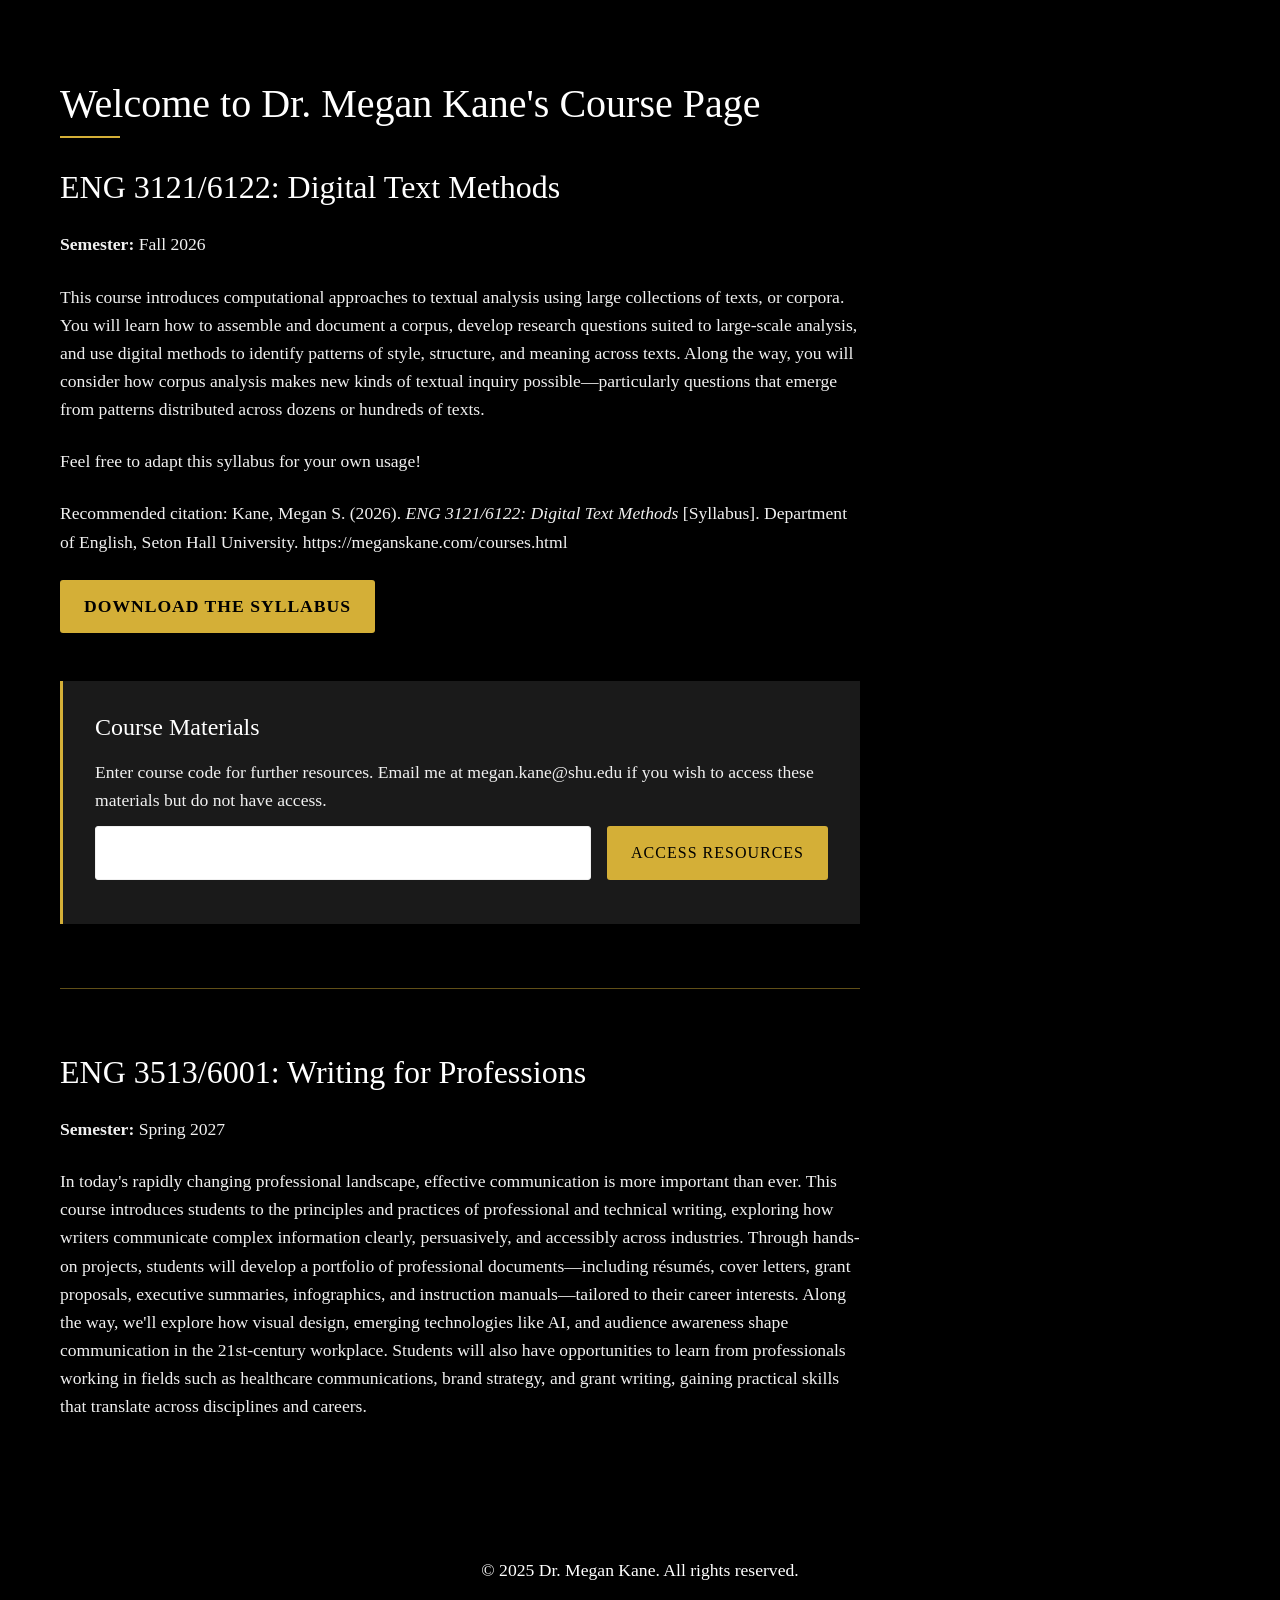
<file: courses.html>
<!DOCTYPE html>
<html lang="en">
<head>
    <meta charset="UTF-8">
    <meta name="viewport" content="width=device-width, initial-scale=1.0">
    <title>Courses | Megan Kane, Ph.D.</title>
    <link rel="stylesheet" href="styles.css">
</head>
<body class="course-standalone-page">
    <main>
        <section class="section course-page">
            <div class="container">
                <h1 class="modules-title">Welcome to Dr. Megan Kane's Course Page</h1>
                <div class="course-content">
                    <article class="course-listing">
                        <h2 class="course-name">ENG 3121/6122: Digital Text Methods</h2>
                        <p><strong>Semester:</strong> Fall 2026</p>
                        <p>This course introduces computational approaches to textual analysis using large collections of texts, or corpora. You will learn how to assemble and document a corpus, develop research questions suited to large-scale analysis, and use digital methods to identify patterns of style, structure, and meaning across texts. Along the way, you will consider how corpus analysis makes new kinds of textual inquiry possible—particularly questions that emerge from patterns distributed across dozens or hundreds of texts.</p>
                        <p>Feel free to adapt this syllabus for your own usage!</p>
                        <p>Recommended citation: Kane, Megan S. (2026). <em>ENG 3121/6122: Digital Text Methods</em> [Syllabus]. Department of English, Seton Hall University. <a href="https://meganskane.com/courses.html">https://meganskane.com/courses.html</a></p>
                        <p>
                            <a href="files/ENG-3121-6122-Digital-Text-Methods-Syllabus.docx" class="cta-button" download>
                                Download the Syllabus
                            </a>
                        </p>

                        <div class="course-access">
                            <h3>Course Materials</h3>
                            <form class="course-code-form">
                                <label for="course-code">Enter course code for further resources. Email me at megan.kane@shu.edu if you wish to access these materials but do not have access.</label>
                                <div class="course-code-controls">
                                    <input
                                        type="password"
                                        id="course-code"
                                        name="course-code"
                                        autocomplete="off"
                                        aria-describedby="course-code-message"
                                        required
                                    >
                                    <button type="submit" class="cta-button">Access Resources</button>
                                </div>
                                <p id="course-code-message" class="course-code-message" aria-live="polite"></p>
                            </form>
                        </div>
                    </article>

                    <article class="course-listing">
                        <h2 class="course-name">ENG 3513/6001: Writing for Professions</h2>
                        <p><strong>Semester:</strong> Spring 2027</p>
                        <p>In today's rapidly changing professional landscape, effective communication is more important than ever. This course introduces students to the principles and practices of professional and technical writing, exploring how writers communicate complex information clearly, persuasively, and accessibly across industries. Through hands-on projects, students will develop a portfolio of professional documents—including résumés, cover letters, grant proposals, executive summaries, infographics, and instruction manuals—tailored to their career interests. Along the way, we'll explore how visual design, emerging technologies like AI, and audience awareness shape communication in the 21st-century workplace. Students will also have opportunities to learn from professionals working in fields such as healthcare communications, brand strategy, and grant writing, gaining practical skills that translate across disciplines and careers.</p>
                    </article>
                </div>
            </div>
        </section>
    </main>

    <footer>
        <div class="container">
            <p>&copy; 2025 Dr. Megan Kane. All rights reserved.</p>
        </div>
    </footer>

    <script>
        const courseCodeForm = document.querySelector('.course-code-form');
        const courseCodeInput = document.querySelector('#course-code');
        const courseCodeMessage = document.querySelector('#course-code-message');

        courseCodeForm.addEventListener('submit', function(event) {
            event.preventDefault();

            if (courseCodeInput.value.trim() === 'SHFA2026') {
                courseCodeInput.removeAttribute('aria-invalid');
                sessionStorage.setItem('digitalTextMethodsAccess', 'granted');
                window.location.href = 'course-resources.html';
            } else {
                courseCodeInput.setAttribute('aria-invalid', 'true');
                courseCodeMessage.textContent = 'That course code is not recognized. Please try again.';
                courseCodeInput.select();
            }
        });

        courseCodeInput.addEventListener('input', function() {
            courseCodeInput.removeAttribute('aria-invalid');
            courseCodeMessage.textContent = '';
        });
    </script>
</body>
</html>
</file>
<file: styles.css>
:root {
    --black: #000000;
    --dark-gray: #1a1a1a;
    --medium-gray: #333333;
    --light-gray: #f0f0f0;
    --gold: #d4af37;
    --light-gold: #e6c158;
    --white: #ffffff;
}

* {
    margin: 0;
    padding: 0;
    box-sizing: border-box;
}

body {
    font-family: 'Cormorant Garamond', Georgia, serif;
    line-height: 1.6;
    color: var(--light-gray);
    background-color: var(--black);
    padding-top: 150px; /* Add padding to account for fixed header */
}

.materials-page,
.course-standalone-page {
    padding-top: 0;
}

.container {
    max-width: 1200px;
    margin: 0 auto;
    padding: 0 20px;
}

/* Typography */
h1, h2, h3, h4 {
    font-weight: 500;
    line-height: 1.2;
    color: var(--white);
}

h1 {
    font-size: 2.5rem;
    margin-bottom: 0.5rem;
}

h2 {
    font-size: 2rem;
    margin-bottom: 2rem;
    position: relative;
    display: inline-block;
}

h2:after {
    content: '';
    position: absolute;
    width: 60px;
    height: 2px;
    background-color: var(--gold);
    bottom: -10px;
    left: 0;
}

h3 {
    font-size: 1.5rem;
    margin-bottom: 1rem;
}

p {
    margin-bottom: 1.5rem;
    font-size: 1.1rem;
}

a {
    color: var(--light-gray);
    text-decoration: none;
    transition: color 0.3s ease;
}

a:hover {
    color: var(--gold);
}

.sr-only {
    position: absolute;
    width: 1px;
    height: 1px;
    padding: 0;
    margin: -1px;
    overflow: hidden;
    clip: rect(0, 0, 0, 0);
    white-space: nowrap;
    border: 0;
}

a:focus-visible,
button:focus-visible,
summary:focus-visible {
    outline: 3px solid var(--light-gold);
    outline-offset: 3px;
}

/* Header */
header {
    background-color: var(--black);
    color: var(--white);
    padding: 2rem 0;
    width: 100%;
    position: fixed;
    top: 0;
    left: 0;
    z-index: 1000;
    transition: all 0.3s ease;
}

header.scrolled {
    box-shadow: 0 2px 10px rgba(0, 0, 0, 0.3);
    padding: 1rem 0;
}

header h1 {
    color: var(--white);
}

.tagline {
    font-size: 1.2rem;
    color: var(--gold);
    margin-bottom: 1.5rem;
    font-style: italic;
}

nav ul {
    display: flex;
    list-style: none;
    gap: 2rem;
}

nav a {
    color: var(--light-gray);
    font-size: 1.1rem;
    text-transform: uppercase;
    letter-spacing: 1px;
    position: relative;
}

nav a:hover {
    color: var(--gold);
}

nav a:after {
    content: '';
    position: absolute;
    width: 0;
    height: 1px;
    background-color: var(--gold);
    bottom: -5px;
    left: 0;
    transition: width 0.3s ease;
}

nav a:hover:after {
    width: 100%;
}

/* Sections */
.section {
    padding: 5rem 0;
}

/* Header padding handled in body style */

.alt-bg {
    background-color: var(--dark-gray);
}

/* About Section */
.about-content {
    display: flex;
    gap: 3rem;
    align-items: flex-start;
}

.about-image {
    flex: 0 0 250px;
    margin-top: 1rem;
}

.profile-image {
    width: 100%;
    border-radius: 50%;
    box-shadow: 0 5px 15px rgba(0,0,0,0.3);
    border: 3px solid var(--gold);
}

.about-text {
    flex: 1;
}

/* Scholarship Section */
.scholarship-content {
    display: flex;
    flex-direction: column;
    gap: 2rem;
}

.scholarship-grid {
    display: grid;
    grid-template-columns: repeat(auto-fit, minmax(300px, 1fr));
    gap: 2rem;
}

.scholarship-item {
    background-color: var(--medium-gray);
    padding: 2rem;
    border-left: 3px solid var(--gold);
}

.scholarship-item ul {
    list-style: none;
}

.scholarship-item li {
    margin-bottom: 1.5rem;
}

.citation-list li {
    margin-bottom: 1rem;
    line-height: 1.4;
}

.citation-list em {
    font-style: italic;
}

.pub-title, .presentation-title {
    display: block;
    font-weight: bold;
}

.pub-journal, .presentation-conf {
    font-style: italic;
    color: var(--medium-gray);
    display: block;
    margin-bottom: 0.3rem;
}

.pub-link {
    display: inline-block;
    font-size: 0.9rem;
    color: var(--gold);
    text-decoration: none;
    transition: color 0.3s ease;
}

.pub-link:hover {
    color: var(--light-gold);
    text-decoration: underline;
}

/* Education Section */
.education-content {
    display: flex;
    flex-direction: column;
    gap: 3rem;
}

.education-item {
    padding: 1.5rem 0;
    border-bottom: 1px solid rgba(255, 215, 0, 0.2);
}

.education-item:last-child {
    border-bottom: none;
}

.project-image {
    margin: 1.5rem 0;
    text-align: center;
    max-width: 100%;
    overflow: hidden;
    border-radius: 8px;
    box-shadow: 0 4px 12px rgba(0, 0, 0, 0.15);
}

.project-screenshot {
    max-width: 100%;
    height: auto;
    border-radius: 8px;
    display: block;
    margin: 0 auto;
}

.education-item ul {
    list-style: none;
}

.education-item li {
    margin-bottom: 1rem;
}

.degree {
    display: block;
    font-weight: bold;
}

.institution {
    font-style: italic;
    color: var(--medium-gray);
}

/* Startup Section */
.startup-content {
    text-align: center;
}

.startup-description {
    font-size: 1.3rem;
    max-width: 800px;
    margin: 0 auto 2rem;
    font-weight: 500;
    color: var(--black);
}

.startup-links {
    display: flex;
    justify-content: center;
    gap: 1.5rem;
    margin-bottom: 3rem;
    flex-wrap: wrap;
}

.features-heading {
    font-size: 1.8rem;
    margin-bottom: 0.5rem;
}

.features-subheading {
    font-size: 1.1rem;
    color: var(--medium-gray);
    margin-bottom: 2.5rem;
    max-width: 700px;
    margin-left: auto;
    margin-right: auto;
}

.features {
    display: grid;
    grid-template-columns: repeat(auto-fit, minmax(300px, 1fr));
    gap: 2rem;
    margin-bottom: 3rem;
}

.feature {
    background-color: var(--white);
    padding: 2rem;
    border-radius: 5px;
    transition: transform 0.3s ease;
    text-align: left;
    box-shadow: 0 2px 10px rgba(0,0,0,0.05);
}

.feature:hover {
    transform: translateY(-5px);
}

.feature i {
    font-size: 2.5rem;
    color: var(--gold);
    margin-bottom: 1rem;
}

.feature h3 {
    margin-bottom: 1rem;
    font-size: 1.4rem;
}

.feature p {
    color: var(--medium-gray);
    line-height: 1.6;
}

.cta-button {
    display: inline-block;
    background-color: var(--gold);
    color: var(--black);
    padding: 0.8rem 1.5rem;
    border-radius: 3px;
    font-weight: bold;
    text-transform: uppercase;
    letter-spacing: 1px;
    transition: background-color 0.3s ease;
}

.cta-button:hover {
    background-color: var(--light-gold);
    color: var(--black);
}

/* Courses Page */
.course-page {
    min-height: calc(100vh - 250px);
}

.course-content {
    max-width: 800px;
}

.course-listing + .course-listing {
    border-top: 1px solid rgba(212, 175, 55, 0.45);
    margin-top: 4rem;
    padding-top: 4rem;
}

.course-access {
    background-color: var(--dark-gray);
    border-left: 3px solid var(--gold);
    margin-top: 3rem;
    padding: 2rem;
}

.course-code-form label {
    display: block;
    font-size: 1.1rem;
    margin-bottom: 0.75rem;
}

.course-code-controls {
    display: flex;
    gap: 1rem;
    align-items: stretch;
}

.course-code-controls input {
    flex: 1;
    min-width: 0;
    padding: 0.8rem;
    border: 1px solid var(--light-gray);
    border-radius: 3px;
    background-color: var(--white);
    color: var(--black);
    font: inherit;
    font-size: 1rem;
}

.course-code-controls input:focus-visible {
    outline: 3px solid var(--black);
    outline-offset: 2px;
    box-shadow: 0 0 0 5px var(--light-gold);
}

.course-code-controls button {
    border: none;
    cursor: pointer;
    font: inherit;
}

.course-code-message {
    color: #ff9a9a;
    margin: 0.75rem 0 0;
}

.modules-heading {
    display: flex;
    justify-content: space-between;
    align-items: flex-start;
    gap: 2rem;
    margin-bottom: 2rem;
}

.modules-heading > div {
    flex: 1;
}

.modules-title {
    font-size: 2.5rem;
    margin-bottom: 2.5rem;
    position: relative;
    display: block;
    width: fit-content;
}

.modules-title::after {
    content: '';
    position: absolute;
    width: 60px;
    height: 2px;
    background-color: var(--gold);
    bottom: -10px;
    left: 0;
}

.course-name {
    display: block;
    margin-bottom: 1.5rem;
}

.course-name::after {
    display: none;
}

.course-meta {
    margin-bottom: 1.5rem;
}

.course-meta p {
    margin-bottom: 0;
}

.course-sign-out {
    background: transparent;
    color: var(--light-gray);
    border: 1px solid var(--gold);
    border-radius: 3px;
    padding: 0.65rem 1rem;
    cursor: pointer;
    font: inherit;
    font-weight: bold;
    white-space: nowrap;
}

.course-sign-out:hover,
.course-sign-out:focus-visible {
    background-color: var(--gold);
    color: var(--black);
}

.module-list {
    display: flex;
    flex-direction: column;
    gap: 1.5rem;
}

.materials-section + .materials-section {
    padding-top: 5rem;
}

.section-heading {
    margin-bottom: 3rem;
}

.module-card {
    background-color: var(--dark-gray);
    border: 1px solid var(--medium-gray);
    border-left: 4px solid var(--gold);
}

.module-card summary {
    padding: 1.25rem 1.5rem;
    cursor: pointer;
    color: var(--white);
    font-size: 1.25rem;
    font-weight: bold;
}

.module-card summary::marker {
    color: var(--gold);
}

.module-card[open] summary {
    border-bottom: 1px solid var(--medium-gray);
}

.module-card summary:hover,
.module-card summary:focus-visible {
    background-color: var(--medium-gray);
}

.module-content {
    display: grid;
    grid-template-columns: repeat(2, minmax(0, 1fr));
    gap: 2rem;
    padding: 1.5rem;
}

.resource-heading {
    color: var(--gold);
    font-size: 1.1rem;
    margin-bottom: 0.75rem;
}

.resource-list {
    list-style: none;
}

.resource-list li {
    border-top: 1px solid rgba(255, 255, 255, 0.12);
    padding: 0.75rem 0;
}

.resource-list a {
    text-decoration: underline;
    text-decoration-color: var(--gold);
    text-underline-offset: 3px;
}

.resource-placeholder {
    color: #b8b8b8;
    font-style: italic;
}

.module-wide {
    grid-column: 1 / -1;
}

.module-wide .resource-list {
    list-style: disc;
    margin-bottom: 1.5rem;
    padding-left: 1.5rem;
}

.module-wide .resource-list li::marker {
    color: var(--gold);
}

.module-due {
    grid-column: 1 / -1;
    background-color: rgba(212, 175, 55, 0.12);
    border-left: 3px solid var(--gold);
    padding: 1rem;
}

/* Contact Section */
.contact-content {
    margin-top: 2rem;
}

.contact-item {
    background-color: rgba(255, 255, 255, 0.05);
    border-radius: 8px;
    padding: 2rem;
    margin-bottom: 2rem;
    box-shadow: 0 4px 6px rgba(0, 0, 0, 0.1);
    max-width: 800px;
    margin-left: auto;
    margin-right: auto;
}

.contact-item h3 {
    color: var(--gold);
    margin-bottom: 1rem;
    font-size: 1.5rem;
}

.contact-list {
    list-style: none;
    padding: 0;
    margin-top: 1.5rem;
}

.contact-list li {
    display: flex;
    align-items: center;
    margin-bottom: 1.25rem;
    font-size: 1.1rem;
}

.contact-list i {
    font-size: 1.25rem;
    color: var(--gold);
    margin-right: 1rem;
    width: 20px;
    text-align: center;
}

.contact-list a {
    display: flex;
    align-items: center;
    text-decoration: none;
    color: var(--text-color);
    transition: color 0.3s;
}

.contact-list a:hover {
    color: var(--gold);
}

.social-links {
    display: flex;
    gap: 1rem;
    margin-top: 1.5rem;
}

.social-link {
    display: flex;
    align-items: center;
    justify-content: center;
    width: 40px;
    height: 40px;
    background-color: var(--light-gray);
    border-radius: 50%;
    transition: background-color 0.3s ease;
}

.social-link:hover {
    background-color: var(--gold);
}

.social-link i {
    color: var(--black);
}

.contact-form {
    display: flex;
    flex-direction: column;
    gap: 1rem;
}

.contact-form input,
.contact-form select,
.contact-form textarea {
    padding: 0.8rem;
    border: 1px solid var(--light-gray);
    border-radius: 3px;
    font-family: inherit;
}

.contact-form textarea {
    min-height: 150px;
    resize: vertical;
}

.submit-button {
    background-color: var(--black);
    color: var(--white);
    border: none;
    padding: 0.8rem 1.5rem;
    border-radius: 3px;
    cursor: pointer;
    font-weight: bold;
    text-transform: uppercase;
    letter-spacing: 1px;
    transition: background-color 0.3s ease;
}

.submit-button:hover {
    background-color: var(--gold);
    color: var(--black);
}

/* Header */
header {
    background-color: var(--black);
    color: var(--white);
    padding: 2rem 0;
    text-align: center;
    position: fixed;
    width: 100%;
    top: 0;
    left: 0;
    z-index: 1000;
    box-shadow: 0 2px 10px rgba(0, 0, 0, 0.1);
}

/* Footer */
footer {
    background-color: var(--black);
    color: var(--white);
    padding: 2rem 0;
    text-align: center;
}

/* Responsive Design */
@media (max-width: 768px) {
    body {
        padding-top: 0;
    }

    header {
        position: static;
    }

    nav ul {
        flex-direction: column;
        gap: 1rem;
    }
    
    .about-content {
        flex-direction: column;
        text-align: center;
    }
    
    .about-image {
        flex: 0 0 250px;
        margin: 0 auto 2rem;
        max-width: 250px;
    }
    
    .scholarship-grid,
    .education-content,
    .features,
    .contact-content {
        grid-template-columns: 1fr;
    }
    
    .section {
        padding: 3rem 0;
    }

    .course-code-controls {
        flex-direction: column;
    }

    .modules-heading {
        flex-direction: column;
    }

    .module-content {
        grid-template-columns: 1fr;
        gap: 1rem;
    }
}
</file>
